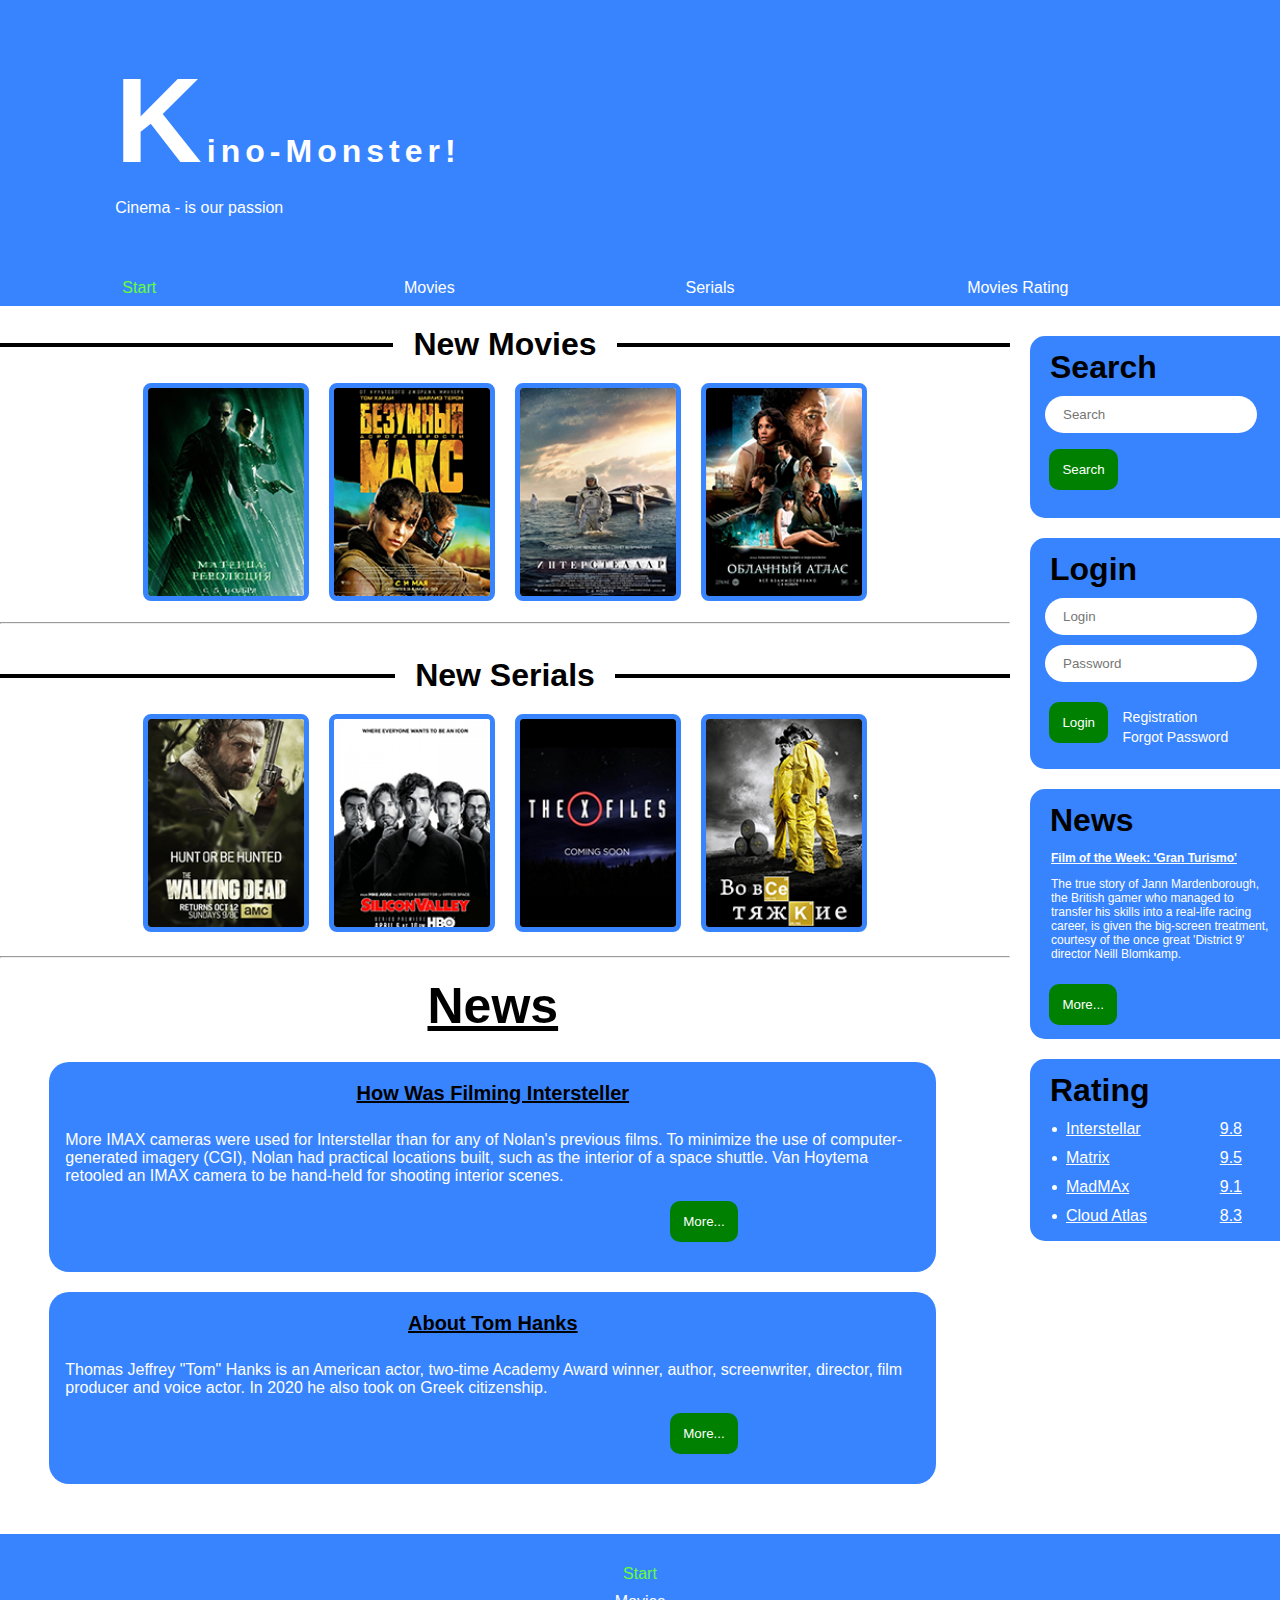
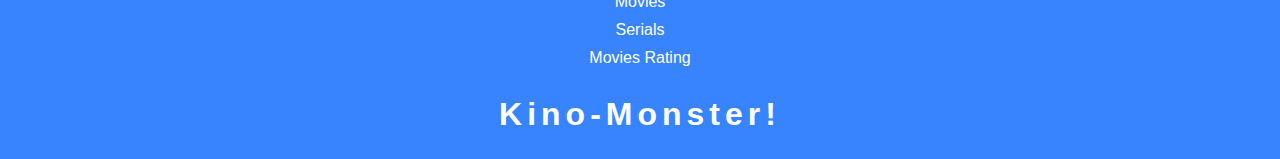
<file: index.html>
<!DOCTYPE html>
<html lang="en">

<head>
    <meta charset="UTF-8">
    <meta name="viewport" content="width=device-width, initial-scale=1.0">
    <link rel="stylesheet" href="Style.css" />
    <link rel="stylesheet" href="responsive.css" />
    <title>Kino-Monster!</title>
</head>

<body>
    <header>
        <h1><a href="index.html"><span class="K">K</span>ino-Monster!</a></h1>
        <p>Cinema - is our passion</p>
        <ul>
            <li><a href="index.html" class="sellected" target="_parent">Start</a></li>
            <li><a href="movies.html" target="_parent">Movies</a></li>
            <li><a href="serials.html" target="_parent">Serials</a></li>
            <li><a href="rating.html" target="_parent">Movies Rating</a></li>
        </ul>
        <form method="post" action="#">
            <input type="text" name="search-field" placeholder="Search">
            <input type="login" name="Login-field" placeholder="Login">
            <input type="password" name="Password-filed" placeholder="Password">
            <input type="submit" class="btn" value="Login">
        </form>
    </header>
    <div class="sidebar">
        <form action="#">
            <h1>Search</h1>
            <input type="text" name="search-field" placeholder="Search">
            <input type="submit" class="btn" value="Search">
        </form>
        <div class="login">
            <form action="#">
                <h1>Login</h1>
                <input type="login" name="Login-field" placeholder="Login">
                <input type="password" placeholder="Password">
                <input type="submit" class="btn" value="Login">
            </form>
            <div class="registration">
                <div class="regis">
                    <a href="#">Registration</a>
                </div>
                <a href="#">Forgot Password</a>
            </div>
        </div>
        <div class="news">
            <form action="#">
                <h1>News</h1>
                <h3>Film of the Week: 'Gran Turismo'</h3>
                <p>The true story of Jann Mardenborough, the British gamer who managed to transfer his skills into a
                    real-life racing career, is given the big-screen treatment, courtesy of the once great 'District 9'
                    director Neill Blomkamp.</p>
                <input type="submit" class="btn" value="More...">
            </form>
        </div>
        <div class="rating">
            <form action="#">
                <h1>Rating</h1>
                <ul>
                    <li><a href="Intersteller.html" target="_parent">Interstellar<span>9.8</span></a></li>
                    <li><a href="matrix.html" targe="_parent">Matrix<span>9.5</span></a></li>
                    <li><a href="madmax.html" target="_parent">MadMAx<span>9.1</span></a></li>
                    <li><a href="cloud.html" target="_parent">Cloud Atlas<span>8.3</span></a></li>
                </ul>
            </form>
        </div>
    </div>
    <div class="movies">
        <div class="line">
            <h1>New Movies</h1>
        </div>
        <div class="imagemovies">
            <a href="matrix.html" target="_parent"><img src="./img/matrix.png" alt="Matrix Image"></a>
            <a href="madmax.html" target="_parent"><img src="./img/max.png" alt="MadMax Image"></a>
            <a href="intersteller.html" target="_parent"><img src="./img/inter.png" alt="Intersteller Image"></a>
            <a href="cloud.html" target="_parent"><img src="./img/cloud.png" alt="Cloud Atlas Image"></a>
        </div>
    </div>
    <hr>
    <div class="serials">
        <div class="line">
            <h1>New Serials</h1>
        </div>
        <div class="imageserials">
            <a href="dead.html"><img src="./img/dead.png" alt="WalkingDead Image"></a>
            <a href="silicon.html"><img src="./img/silicon.png" alt="Silicon Valey Image"></a>
            <a href="xfiles.html"><img src="./img/xfiles.png" alt="X Files Image"></a>
            <a href="brekingbad.html"><img src="./img/breakingbad.png" alt="Breakingbad Image"></a>
        </div>
    </div>
    <hr class="underserials">

    <div class="text">
        <h1 class="titelnews">News</h1>
        <div>
            <h2>How Was Filming Intersteller</h2>
            <p>More IMAX cameras were used for Interstellar than for any of Nolan's previous films. To minimize the use
                of computer-generated imagery (CGI), Nolan had practical locations built, such as the interior of a
                space shuttle. Van Hoytema retooled an IMAX camera to be hand-held for shooting interior scenes.</p>
            <input type="submit" class="btn" value="More...">
        </div>
        <div>
            <h2>About Tom Hanks</h2>
            <p>Thomas Jeffrey "Tom" Hanks is an American actor, two-time Academy Award winner, author, screenwriter,
                director, film producer and voice actor. In 2020 he also took on Greek citizenship.</p>
            <input type="submit" class="btn" value="More...">
        </div>
    </div>
    <bottom>
        <ul>
            <li><a href="index.html" class="sellected" target="_parent">Start</a></li>
            <li><a href="movies.html" target="_parent">Movies</a></li>
            <li><a href="serials.html" target="_parent">Serials</a></li>
            <li><a href="rating.html" target="_parent">Movies Rating</a></li>
        </ul>
        <h1><a href="index.html">Kino-Monster!</a></h1>
    </bottom>

</body>

</html>
</file>
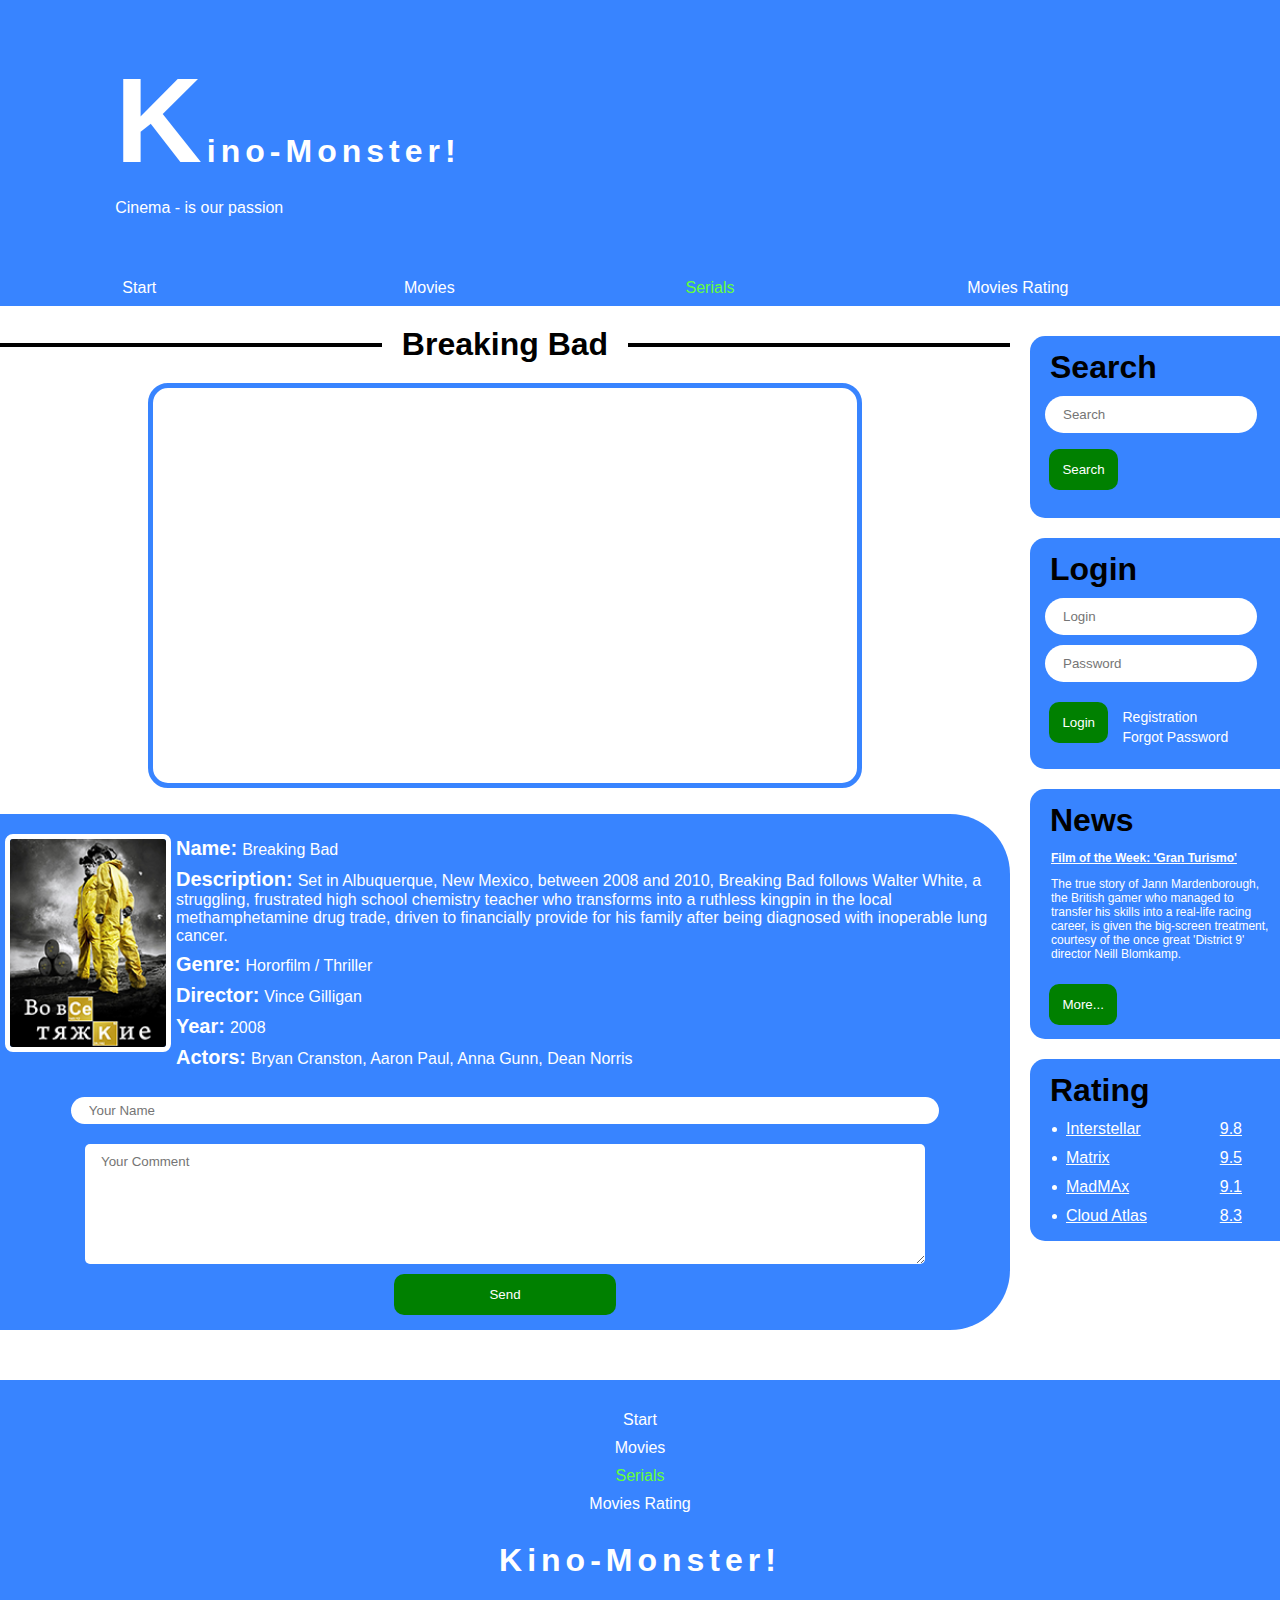
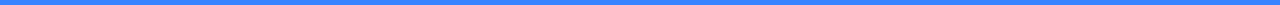
<file: brekingbad.html>
<!DOCTYPE html>
<html lang="en">

<head>
    <meta charset="UTF-8">
    <meta name="viewport" content="width=device-width, initial-scale=1.0">
    <link href="https://fonts.googleapis.com/css2?family=Open+Sans:wght@300&display=swap" rel="stylesheet">
    <link rel="stylesheet" href="Style.css" />
    <link rel="stylesheet" href="responsive.css" />
    <title>Hunt Or Be Hunted (Walking Dead)</title>
</head>

<body>
    <header>
        <h1><a href="index.html"><span class="K">K</span>ino-Monster!</a></h1>
        <p>Cinema - is our passion</p>
        <ul>
            <li><a href="index.html" target="_parent">Start</a></li>
            <li><a href="movies.html" target="_parent">Movies</a></li>
            <li><a href="serials.html" class="sellected" target="_parent">Serials</a></li>
            <li><a href="rating.html" target="_parent">Movies Rating</a></li>
        </ul>
        <form method="post" action="#">
            <input type="text" name="search-field" placeholder="Search">
            <input type="login" name="Login-field" placeholder="Login">
            <input type="password" name="Password-filed" placeholder="Password">
            <input type="submit" class="btn" value="Login">
        </form>
    </header>
    <div class="sidebar">
        <form action="#">
            <h1>Search</h1>
            <input type="text" name="search-field" placeholder="Search">
            <input type="submit" class="btn" value="Search">
        </form>
        <div class="login">
            <form action="#">
                <h1>Login</h1>
                <input type="login" name="Login-field" placeholder="Login">
                <input type="password" placeholder="Password">
                <input type="submit" class="btn" value="Login">
            </form>
            <div class="registration">
                <div class="regis">
                    <a href="#">Registration</a>
                </div>
                <a href="#">Forgot Password</a>
            </div>
        </div>
        <div class="news">
            <form action="#">
                <h1>News</h1>
                <h3>Film of the Week: 'Gran Turismo'</h3>
                <p>The true story of Jann Mardenborough, the British gamer who managed to transfer his skills into a
                    real-life racing career, is given the big-screen treatment, courtesy of the once great 'District 9'
                    director Neill Blomkamp.</p>
                <input type="submit" class="btn" value="More...">
            </form>
        </div>
        <div class="rating">
            <form action="#">
                <h1>Rating</h1>
                <ul>
                    <li><a href="Intersteller.html" target="_parent">Interstellar<span>9.8</span></a></li>
                    <li><a href="matrix.html" targe="_parent">Matrix<span>9.5</span></a></li>
                    <li><a href="madmax.html" target="_parent">MadMAx<span>9.1</span></a></li>
                    <li><a href="cloud.html" target="_parent">Cloud Atlas<span>8.3</span></a></li>
                </ul>
            </form>
        </div>
    </div>
    <div class="movies">
        <div class="line">
            <h1>Breaking Bad</h1>
        </div>
        <div class="breakingbad">
            <iframe width="560" height="315" src="https://www.youtube.com/embed/HhesaQXLuRY"
                title="YouTube video player" frameborder="0"
                allow="accelerometer; autoplay; clipboard-write; encrypted-media; gyroscope; picture-in-picture; web-share"
                allowfullscreen></iframe>
            <div class="description">
                <img src="./img/breakingbad.png" alt="">
                <p><span>Name:</span>Breaking Bad</p>
                <p><span>Description:</span>Set in Albuquerque, New Mexico, between 2008 and 2010, Breaking Bad follows
                    Walter White, a struggling, frustrated high school chemistry teacher who transforms into a ruthless
                    kingpin in the local methamphetamine drug trade, driven to financially provide for his family after
                    being diagnosed with inoperable lung cancer.</p>
                <p><span>Genre:</span>Hororfilm / Thriller</p>
                <p><span>Director:</span>Vince Gilligan</p>
                <p><span>Year:</span>2008</p>
                <p><span>Actors:</span>Bryan Cranston, Aaron Paul, Anna Gunn, Dean Norris</p>
                <div class="comment">
                    <input type="text" placeholder="Your Name">
                    <textarea placeholder="Your Comment"></textarea>
                    <input type="submit" class="btn" value="Send">
                </div>
            </div>
        </div>
    </div>
    <bottom>
        <ul>
            <li><a href="index.html" target="_parent">Start</a></li>
            <li><a href="movies.html" target="_parent">Movies</a></li>
            <li><a href="serials.html" class="sellected" target="_parent">Serials</a></li>
            <li><a href="rating.html" target="_parent">Movies Rating</a></li>
        </ul>
        <h1><a href="index.html">Kino-Monster!</a></h1>
    </bottom>

</body>

</html>
</file>
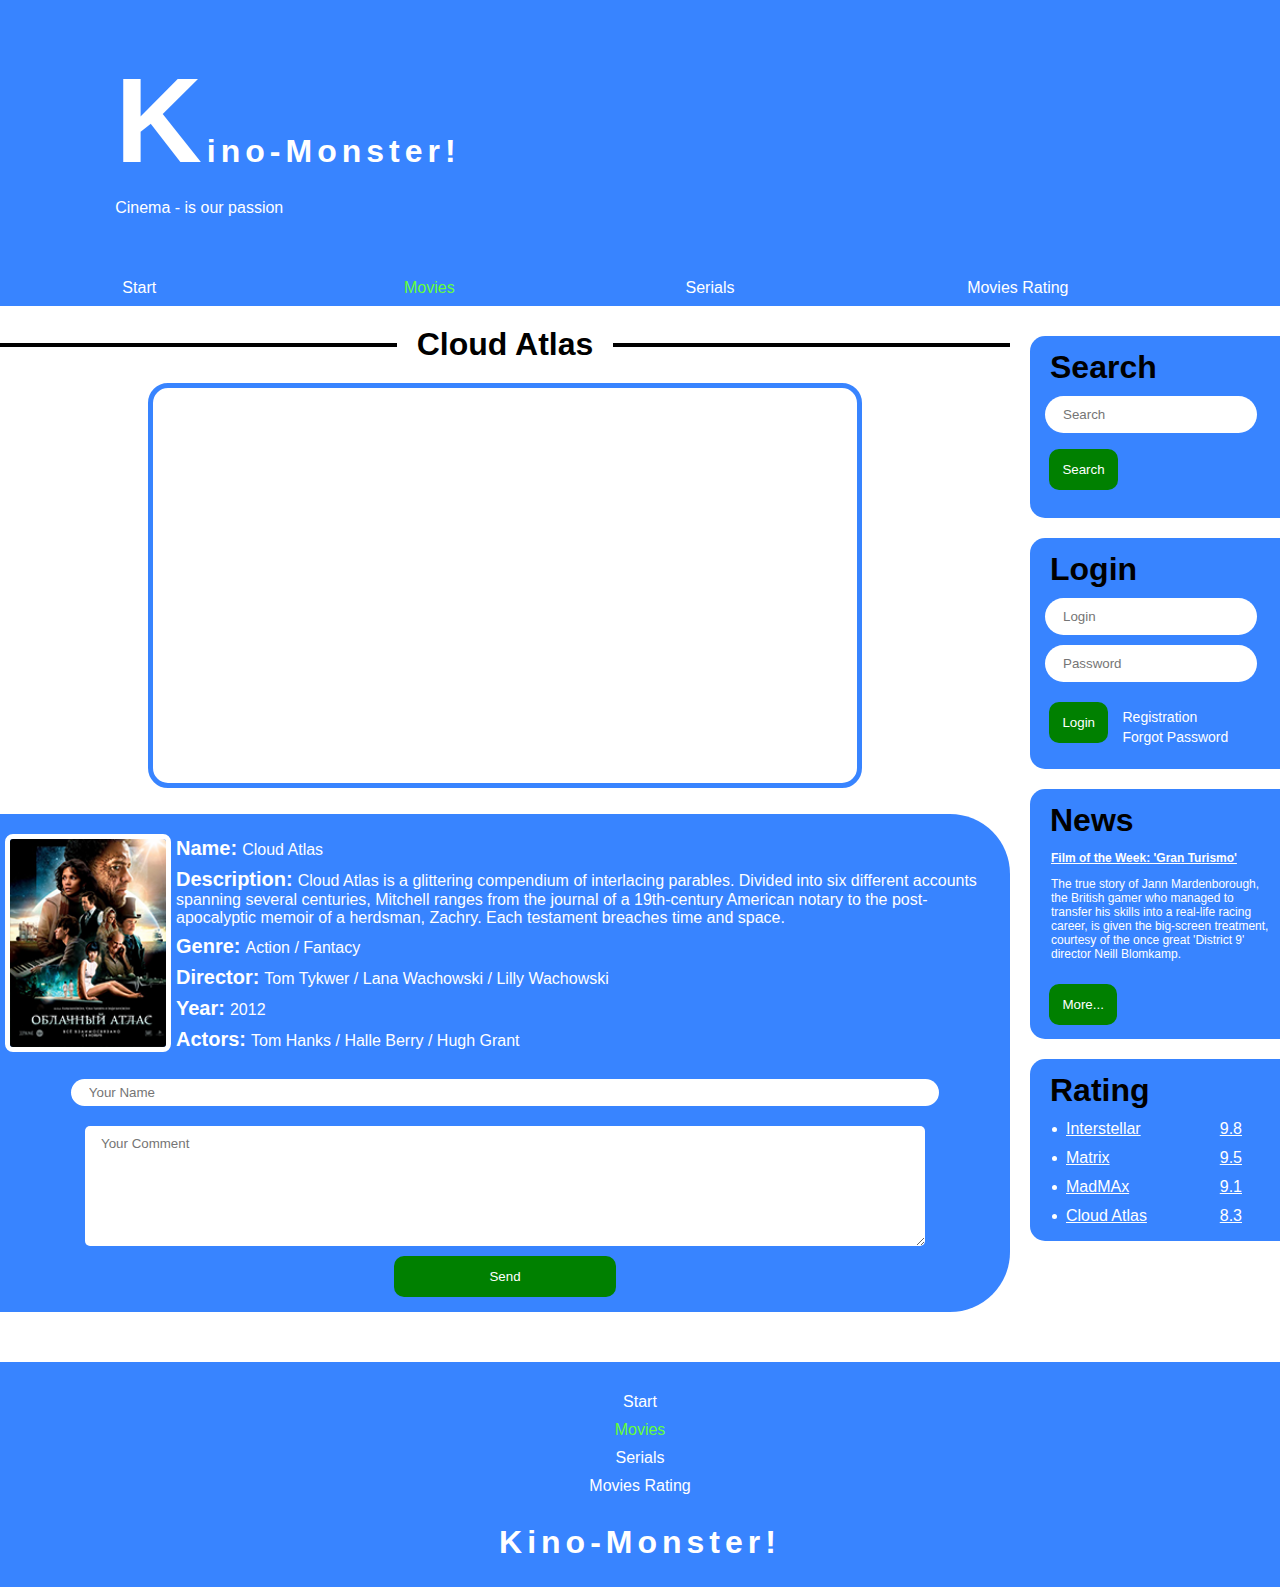
<file: cloud.html>
<!DOCTYPE html>
<html lang="en">

<head>
    <meta charset="UTF-8">
    <meta name="viewport" content="width=device-width, initial-scale=1.0">
    <link href="https://fonts.googleapis.com/css2?family=Open+Sans:wght@300&display=swap" rel="stylesheet">
    <link rel="stylesheet" href="Style.css" />
    <link rel="stylesheet" href="responsive.css" />
    <title>Cloud Atlas Trailer (2012)</title>
</head>

<body>
    <header>
        <h1><a href="index.html"><span class="K">K</span>ino-Monster!</a></h1>
        <p>Cinema - is our passion</p>
        <ul>
            <li><a href="index.html" target="_parent">Start</a></li>
            <li><a href="movies.html" class="sellected" target="_parent">Movies</a></li>
            <li><a href="serials.html" target="_parent">Serials</a></li>
            <li><a href="rating.html" target="_parent">Movies Rating</a></li>
        </ul>
        <form method="post" action="#">
            <input type="text" name="search-field" placeholder="Search">
            <input type="login" name="Login-field" placeholder="Login">
            <input type="password" name="Password-filed" placeholder="Password">
            <input type="submit" class="btn" value="Login">
        </form>
    </header>
    <div class="sidebar">
        <form action="#">
            <h1>Search</h1>
            <input type="text" name="search-field" placeholder="Search">
            <input type="submit" class="btn" value="Search">
        </form>
        <div class="login">
            <form action="#">
                <h1>Login</h1>
                <input type="login" name="Login-field" placeholder="Login">
                <input type="password" placeholder="Password">
                <input type="submit" class="btn" value="Login">
            </form>
            <div class="registration">
                <div class="regis">
                    <a href="#">Registration</a>
                </div>
                <a href="#">Forgot Password</a>
            </div>
        </div>
        <div class="news">
            <form action="#">
                <h1>News</h1>
                <h3>Film of the Week: 'Gran Turismo'</h3>
                <p>The true story of Jann Mardenborough, the British gamer who managed to transfer his skills into a
                    real-life racing career, is given the big-screen treatment, courtesy of the once great 'District 9'
                    director Neill Blomkamp.</p>
                <input type="submit" class="btn" value="More...">
            </form>
        </div>
        <div class="rating">
            <form action="#">
                <h1>Rating</h1>
                <ul>
                    <li><a href="Intersteller.html" target="_parent">Interstellar<span>9.8</span></a></li>
                    <li><a href="matrix.html" targe="_parent">Matrix<span>9.5</span></a></li>
                    <li><a href="madmax.html" target="_parent">MadMAx<span>9.1</span></a></li>
                    <li><a href="cloud.html" target="_parent">Cloud Atlas<span>8.3</span></a></li>
                </ul>
            </form>
        </div>
    </div>
    <div class="movies">
        <div class="line">
            <h1>Cloud Atlas</h1>
        </div>
        <div class="cloud">
            <iframe width="560" height="315" src="https://www.youtube.com/embed/hWnAqFyaQ5s"
                title="YouTube video player" frameborder="0"
                allow="accelerometer; autoplay; clipboard-write; encrypted-media; gyroscope; picture-in-picture; web-share"
                allowfullscreen></iframe>

            <div class="description">
                <img src="./img/cloud.png" alt="">
                <p><span>Name:</span>Cloud Atlas</p>
                <p><span>Description:</span>Cloud Atlas is a glittering compendium of interlacing parables. Divided into
                    six different accounts spanning several centuries, Mitchell ranges from the journal of a
                    19th-century American notary to the post-apocalyptic memoir of a herdsman, Zachry. Each testament
                    breaches time and space.</p>
                <p><span>Genre:</span>Action / Fantacy</p>
                <p><span>Director:</span>Tom Tykwer / Lana Wachowski / Lilly Wachowski</p>
                <p><span>Year:</span>2012</p>
                <p><span>Actors:</span>Tom Hanks / Halle Berry / Hugh Grant</p>
                <div class="comment">
                    <input type="text" placeholder="Your Name">
                    <textarea placeholder="Your Comment"></textarea>
                    <input type="submit" class="btn" value="Send">
                </div>
            </div>
        </div>
    </div>
    <bottom>
        <ul>
            <li><a href="index.html" target="_parent">Start</a></li>
            <li><a href="movies.html" class="sellected" target="_parent">Movies</a></li>
            <li><a href="serials.html" target="_parent">Serials</a></li>
            <li><a href="rating.html" target="_parent">Movies Rating</a></li>
        </ul>
        <h1><a href="index.html">Kino-Monster!</a></h1>
    </bottom>

</body>

</html>
</file>
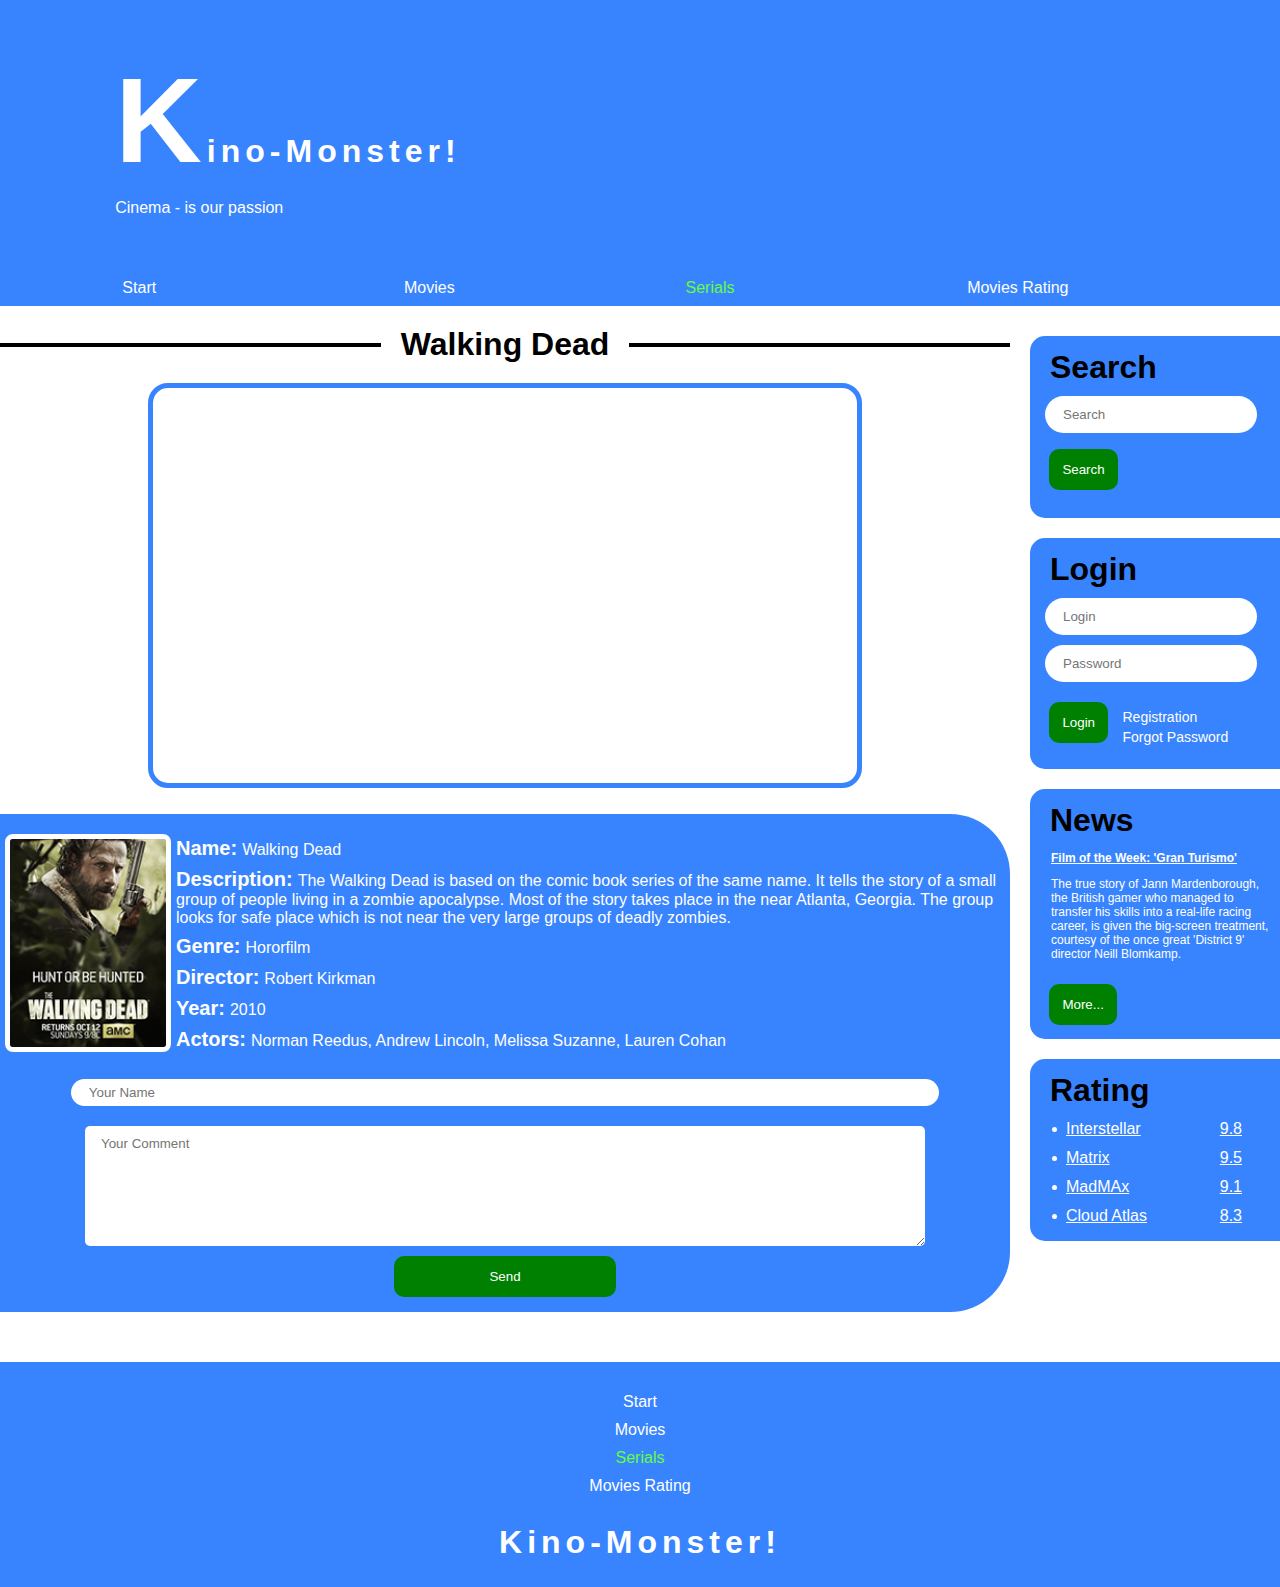
<file: dead.html>
<!DOCTYPE html>
<html lang="en">

<head>
    <meta charset="UTF-8">
    <meta name="viewport" content="width=device-width, initial-scale=1.0">
    <link href="https://fonts.googleapis.com/css2?family=Open+Sans:wght@300&display=swap" rel="stylesheet">
    <link rel="stylesheet" href="Style.css" />
    <link rel="stylesheet" href="responsive.css" />
    <title>Hunt Or Be Hunter (Walking Dead)</title>
</head>

<body>
    <header>
        <h1><a href="index.html"><span class="K">K</span>ino-Monster!</a></h1>
        <p>Cinema - is our passion</p>
        <ul>
            <li><a href="index.html" target="_parent">Start</a></li>
            <li><a href="movies.html" target="_parent">Movies</a></li>
            <li><a href="serials.html" class="sellected" target="_parent">Serials</a></li>
            <li><a href="rating.html" target="_parent">Movies Rating</a></li>
        </ul>
        <form method="post" action="#">
            <input type="text" name="search-field" placeholder="Search">
            <input type="login" name="Login-field" placeholder="Login">
            <input type="password" name="Password-filed" placeholder="Password">
            <input type="submit" class="btn" value="Login">
        </form>
    </header>
    <div class="sidebar">
        <form action="#">
            <h1>Search</h1>
            <input type="text" name="search-field" placeholder="Search">
            <input type="submit" class="btn" value="Search">
        </form>
        <div class="login">
            <form action="#">
                <h1>Login</h1>
                <input type="login" name="Login-field" placeholder="Login">
                <input type="password" placeholder="Password">
                <input type="submit" class="btn" value="Login">
            </form>
            <div class="registration">
                <div class="regis">
                    <a href="#">Registration</a>
                </div>
                <a href="#">Forgot Password</a>
            </div>
        </div>
        <div class="news">
            <form action="#">
                <h1>News</h1>
                <h3>Film of the Week: 'Gran Turismo'</h3>
                <p>The true story of Jann Mardenborough, the British gamer who managed to transfer his skills into a
                    real-life racing career, is given the big-screen treatment, courtesy of the once great 'District 9'
                    director Neill Blomkamp.</p>
                <input type="submit" class="btn" value="More...">
            </form>
        </div>
        <div class="rating">
            <form action="#">
                <h1>Rating</h1>
                <ul>
                    <li><a href="Intersteller.html" target="_parent">Interstellar<span>9.8</span></a></li>
                    <li><a href="matrix.html" targe="_parent">Matrix<span>9.5</span></a></li>
                    <li><a href="madmax.html" target="_parent">MadMAx<span>9.1</span></a></li>
                    <li><a href="cloud.html" target="_parent">Cloud Atlas<span>8.3</span></a></li>
                </ul>
            </form>
        </div>
    </div>
    <div class="movies">
        <div class="line">
            <h1>Walking Dead</h1>
        </div>
        <div class="dead">
            <iframe width="560" height="315" src="https://www.youtube.com/embed/sfAc2U20uyg"
                title="YouTube video player" frameborder="0"
                allow="accelerometer; autoplay; clipboard-write; encrypted-media; gyroscope; picture-in-picture; web-share"
                allowfullscreen></iframe>
            <div class="description">
                <img src="./img/dead.png" alt="">
                <p><span>Name:</span>Walking Dead</p>
                <p><span>Description:</span>The Walking Dead is based on the comic book series of the same name. It
                    tells the story of a small group of people living in a zombie apocalypse. Most of the story takes
                    place in the near Atlanta, Georgia. The group looks for safe place which is not near the very large
                    groups of deadly zombies.</p>
                <p><span>Genre:</span>Hororfilm</p>
                <p><span>Director:</span>Robert Kirkman</p>
                <p><span>Year:</span>2010</p>
                <p><span>Actors:</span>Norman Reedus, Andrew Lincoln, Melissa Suzanne, Lauren Cohan</p>
                <div class="comment">
                    <input type="text" placeholder="Your Name">
                    <textarea placeholder="Your Comment"></textarea>
                    <input type="submit" class="btn" value="Send">
                </div>
            </div>
        </div>
    </div>
    <bottom>
        <ul>
            <li><a href="index.html" target="_parent">Start</a></li>
            <li><a href="movies.html" target="_parent">Movies</a></li>
            <li><a href="serials.html" class="sellected" target="_parent">Serials</a></li>
            <li><a href="rating.html" target="_parent">Movies Rating</a></li>
        </ul>
        <h1><a href="index.html">Kino-Monster!</a></h1>
    </bottom>

</body>

</html>
</file>
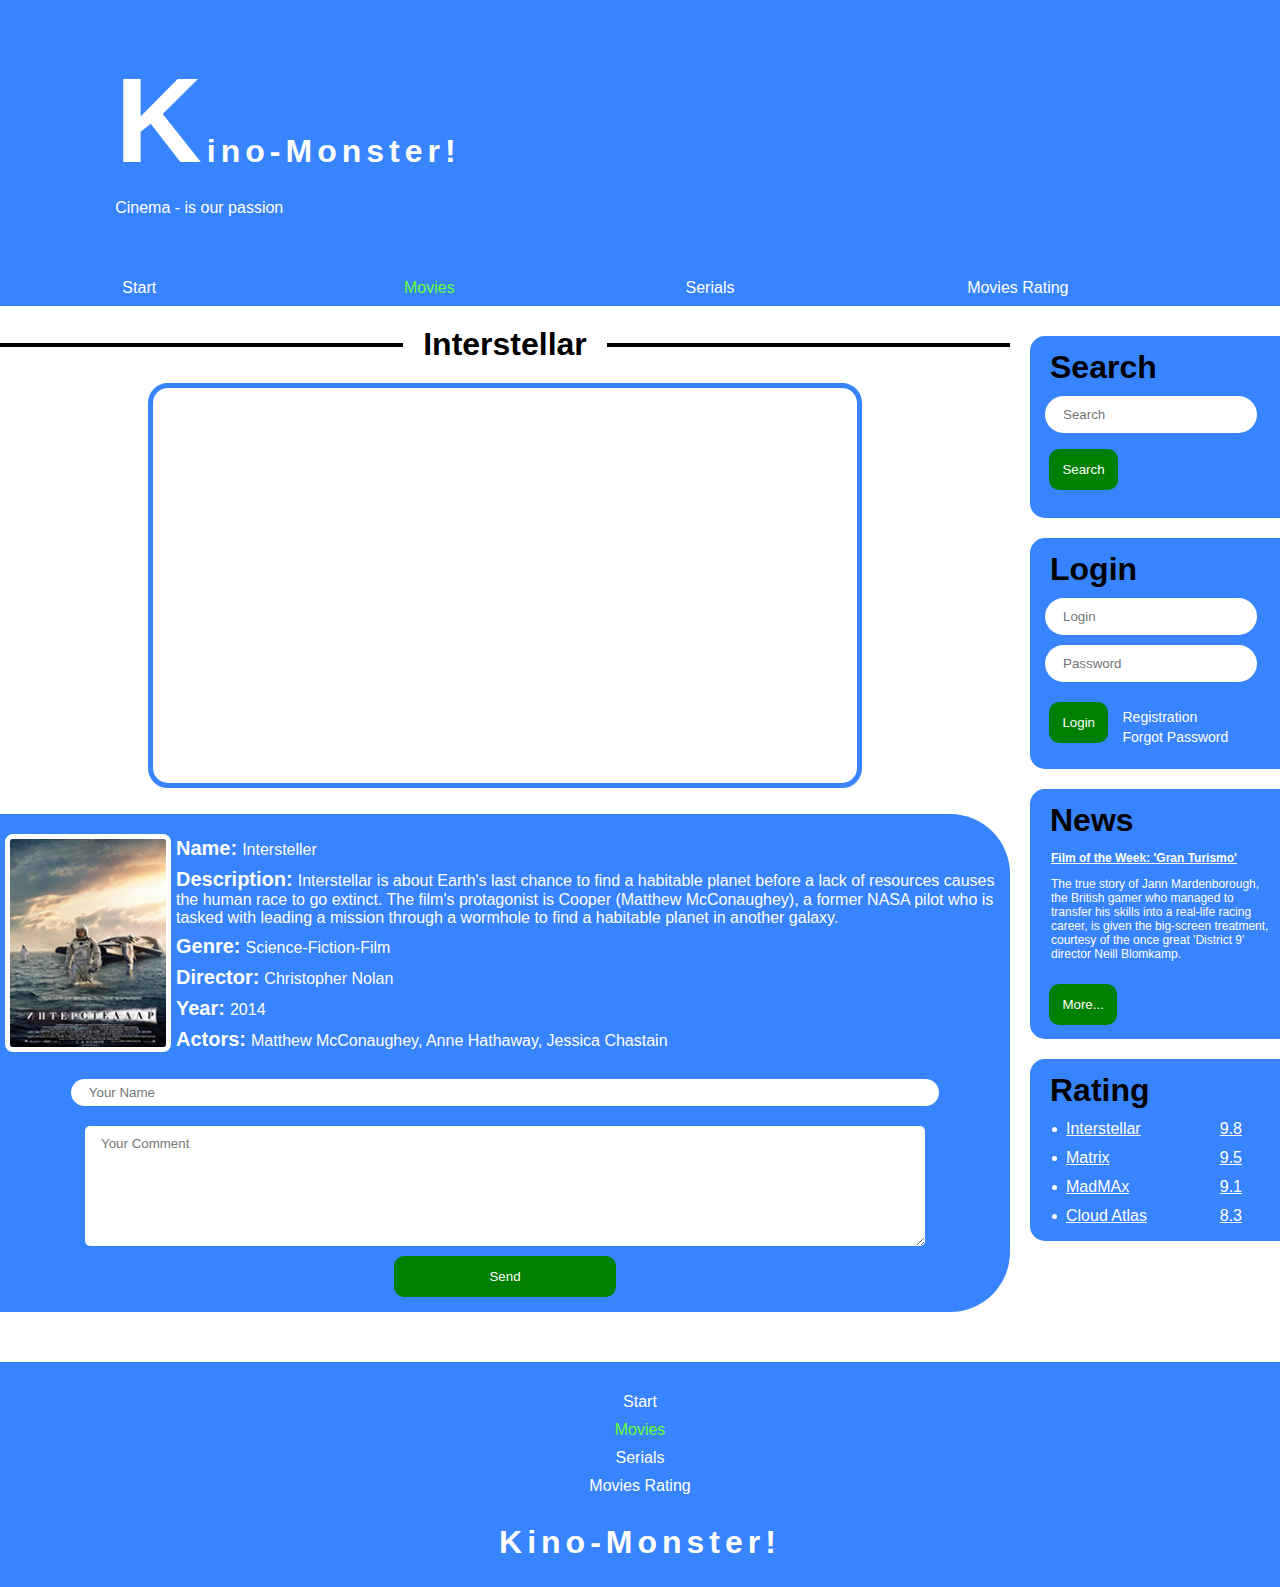
<file: Intersteller.html>
<!DOCTYPE html>
<html lang="en">

<head>
    <meta charset="UTF-8">
    <meta name="viewport" content="width=device-width, initial-scale=1.0">
    <link href="https://fonts.googleapis.com/css2?family=Open+Sans:wght@300&display=swap" rel="stylesheet">
    <link rel="stylesheet" href="Style.css" />
    <link rel="stylesheet" href="responsive.css" />
    <title>Interstellar Trailer (2014)</title>
</head>

<body>
    <header>
        <h1><a href="index.html"><span class="K">K</span>ino-Monster!</a></h1>
        <p>Cinema - is our passion</p>
        <ul>
            <li><a href="index.html" target="_parent">Start</a></li>
            <li><a href="movies.html" class="sellected" target="_parent">Movies</a></li>
            <li><a href="serials.html" target="_parent">Serials</a></li>
            <li><a href="rating.html" target="_parent">Movies Rating</a></li>
        </ul>
        <form method="post" action="#">
            <input type="text" name="search-field" placeholder="Search">
            <input type="login" name="Login-field" placeholder="Login">
            <input type="password" name="Password-filed" placeholder="Password">
            <input type="submit" class="btn" value="Login">
        </form>
    </header>
    <div class="sidebar">
        <form action="#">
            <h1>Search</h1>
            <input type="text" name="search-field" placeholder="Search">
            <input type="submit" class="btn" value="Search">
        </form>
        <div class="login">
            <form action="#">
                <h1>Login</h1>
                <input type="login" name="Login-field" placeholder="Login">
                <input type="password" placeholder="Password">
                <input type="submit" class="btn" value="Login">
            </form>
            <div class="registration">
                <div class="regis">
                    <a href="#">Registration</a>
                </div>
                <a href="#">Forgot Password</a>
            </div>
        </div>
        <div class="news">
            <form action="#">
                <h1>News</h1>
                <h3>Film of the Week: 'Gran Turismo'</h3>
                <p>The true story of Jann Mardenborough, the British gamer who managed to transfer his skills into a
                    real-life racing career, is given the big-screen treatment, courtesy of the once great 'District 9'
                    director Neill Blomkamp.</p>
                <input type="submit" class="btn" value="More...">
            </form>
        </div>
        <div class="rating">
            <form action="#">
                <h1>Rating</h1>
                <ul>
                    <li><a href="Intersteller.html" target="_parent">Interstellar<span>9.8</span></a></li>
                    <li><a href="matrix.html" targe="_parent">Matrix<span>9.5</span></a></li>
                    <li><a href="madmax.html" target="_parent">MadMAx<span>9.1</span></a></li>
                    <li><a href="cloud.html" target="_parent">Cloud Atlas<span>8.3</span></a></li>
                </ul>
            </form>
        </div>
    </div>
    <div class="movies">
        <div class="line">
            <h1>Interstellar</h1>
        </div>
        <div class="intersteller">
            <iframe src="https://www.youtube.com/embed/zSWdZVtXT7E" title="YouTube video player" frameborder="0"
                allow="accelerometer; autoplay; clipboard-write; encrypted-media; gyroscope; picture-in-picture; web-share"
                allowfullscreen></iframe>

            <div class="description">
                <img src="./img/inter.png" alt="">
                <p><span>Name:</span>Intersteller</p>
                <p><span>Description:</span>Interstellar is about Earth's last chance to find a habitable planet before
                    a lack
                    of
                    resources causes the human race to go extinct. The film's protagonist is Cooper (Matthew
                    McConaughey), a former NASA pilot who is tasked with leading a mission through a wormhole to find a
                    habitable planet in another galaxy.</p>
                <p><span>Genre:</span>Science-Fiction-Film</p>
                <p><span>Director:</span>Christopher Nolan</p>
                <p><span>Year:</span>2014</p>
                <p><span>Actors:</span>Matthew McConaughey, Anne Hathaway, Jessica Chastain</p>
                <div class="comment">
                    <input type="text" placeholder="Your Name">
                    <textarea placeholder="Your Comment"></textarea>
                    <input type="submit" class="btn" value="Send">
                </div>
            </div>
        </div>
    </div>
    <bottom>
        <ul>
            <li><a href="index.html" target="_parent">Start</a></li>
            <li><a href="movies.html" class="sellected" target="_parent">Movies</a></li>
            <li><a href="serials.html" target="_parent">Serials</a></li>
            <li><a href="rating.html" target="_parent">Movies Rating</a></li>
        </ul>
        <h1><a href="index.html">Kino-Monster!</a></h1>
    </bottom>

</body>

</html>
</file>
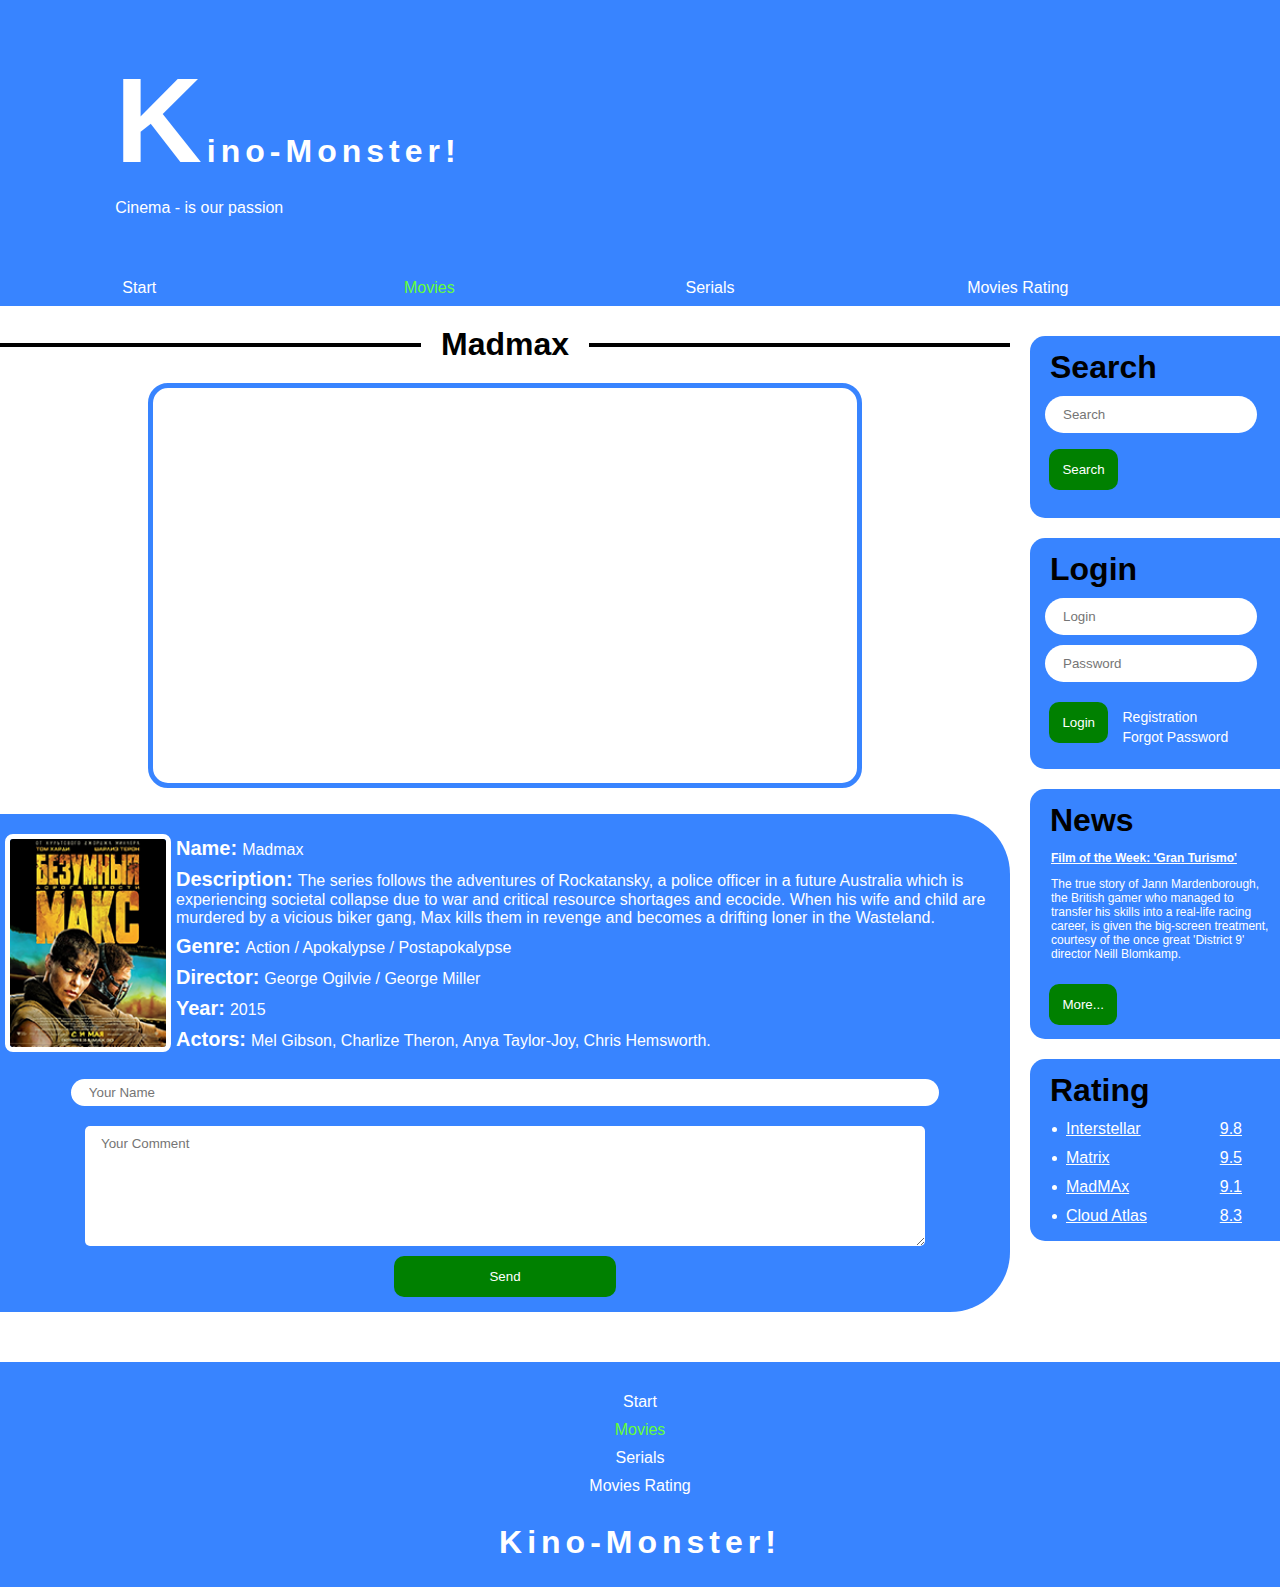
<file: madmax.html>
<!DOCTYPE html>
<html lang="en">

<head>
    <meta charset="UTF-8">
    <meta name="viewport" content="width=device-width, initial-scale=1.0">
    <link href="https://fonts.googleapis.com/css2?family=Open+Sans:wght@300&display=swap" rel="stylesheet">
    <link rel="stylesheet" href="Style.css" />
    <link rel="stylesheet" href="responsive.css" />
    <title>MadMax Trailer (2015)</title>
</head>

<body>
    <header>
        <h1><a href="index.html"><span class="K">K</span>ino-Monster!</a></h1>
        <p>Cinema - is our passion</p>
        <ul>
            <li><a href="index.html" target="_parent">Start</a></li>
            <li><a href="movies.html" class="sellected" target="_parent">Movies</a></li>
            <li><a href="serials.html" target="_parent">Serials</a></li>
            <li><a href="rating.html" target="_parent">Movies Rating</a></li>
        </ul>
        <form method="post" action="https://google.com">
            <input type="text" name="search-field" placeholder="Search">
            <input type="login" name="Login-field" placeholder="Login">
            <input type="password" name="Password-filed" placeholder="Password">
            <input type="submit" class="btn" value="Login">
        </form>
    </header>
    <div class="sidebar">
        <form action="#">
            <h1>Search</h1>
            <input type="text" name="search-field" placeholder="Search">
            <input type="submit" class="btn" value="Search">
        </form>
        <div class="login">
            <form action="#">
                <h1>Login</h1>
                <input type="login" name="Login-field" placeholder="Login">
                <input type="password" placeholder="Password">
                <input type="submit" class="btn" value="Login">
            </form>
            <div class="registration">
                <div class="regis">
                    <a href="#">Registration</a>
                </div>
                <a href="#">Forgot Password</a>
            </div>
        </div>
        <div class="news">
            <form action="#">
                <h1>News</h1>
                <h3>Film of the Week: 'Gran Turismo'</h3>
                <p>The true story of Jann Mardenborough, the British gamer who managed to transfer his skills into a
                    real-life racing career, is given the big-screen treatment, courtesy of the once great 'District 9'
                    director Neill Blomkamp.</p>
                <input type="submit" class="btn" value="More...">
            </form>
        </div>
        <div class="rating">
            <form action="#">
                <h1>Rating</h1>
                <ul>
                    <li><a href="Intersteller.html" target="_parent">Interstellar<span>9.8</span></a></li>
                    <li><a href="matrix.html" targe="_parent">Matrix<span>9.5</span></a></li>
                    <li><a href="madmax.html" target="_parent">MadMAx<span>9.1</span></a></li>
                    <li><a href="cloud.html" target="_parent">Cloud Atlas<span>8.3</span></a></li>
                </ul>
            </form>
        </div>
    </div>
    <div class="movies">
        <div class="line">
            <h1>Madmax</h1>
        </div>
        <div class="madmax">
            <iframe width="560" height="315" src="https://www.youtube.com/embed/hEJnMQG9ev8"
                title="YouTube video player" frameborder="0"
                allow="accelerometer; autoplay; clipboard-write; encrypted-media; gyroscope; picture-in-picture; web-share"
                allowfullscreen></iframe>

            <div class="description">
                <img src="./img/max.png" alt="">
                <p><span>Name:</span>Madmax</p>
                <p><span>Description:</span>The series follows the adventures of Rockatansky, a police officer in a
                    future Australia which is experiencing societal collapse due to war and critical resource shortages
                    and ecocide. When his wife and child are murdered by a vicious biker gang, Max kills them in revenge
                    and becomes a drifting loner in the Wasteland.</p>
                <p><span>Genre:</span>Action / Apokalypse / Postapokalypse</p>
                <p><span>Director:</span>George Ogilvie / George Miller</p>
                <p><span>Year:</span>2015</p>
                <p><span>Actors:</span>Mel Gibson, Charlize Theron, Anya Taylor-Joy, Chris Hemsworth.</p>
                <div class="comment">
                    <input type="text" placeholder="Your Name">
                    <textarea placeholder="Your Comment"></textarea>
                    <input type="submit" class="btn" value="Send">
                </div>
            </div>
        </div>
    </div>
    <bottom>
        <ul>
            <li><a href="index.html" target="_parent">Start</a></li>
            <li><a href="movies.html" class="sellected" target="_parent">Movies</a></li>
            <li><a href="serials.html" target="_parent">Serials</a></li>
            <li><a href="rating.html" target="_parent">Movies Rating</a></li>
        </ul>
        <h1><a href="index.html">Kino-Monster!</a></h1>
    </bottom>

</body>

</html>
</file>
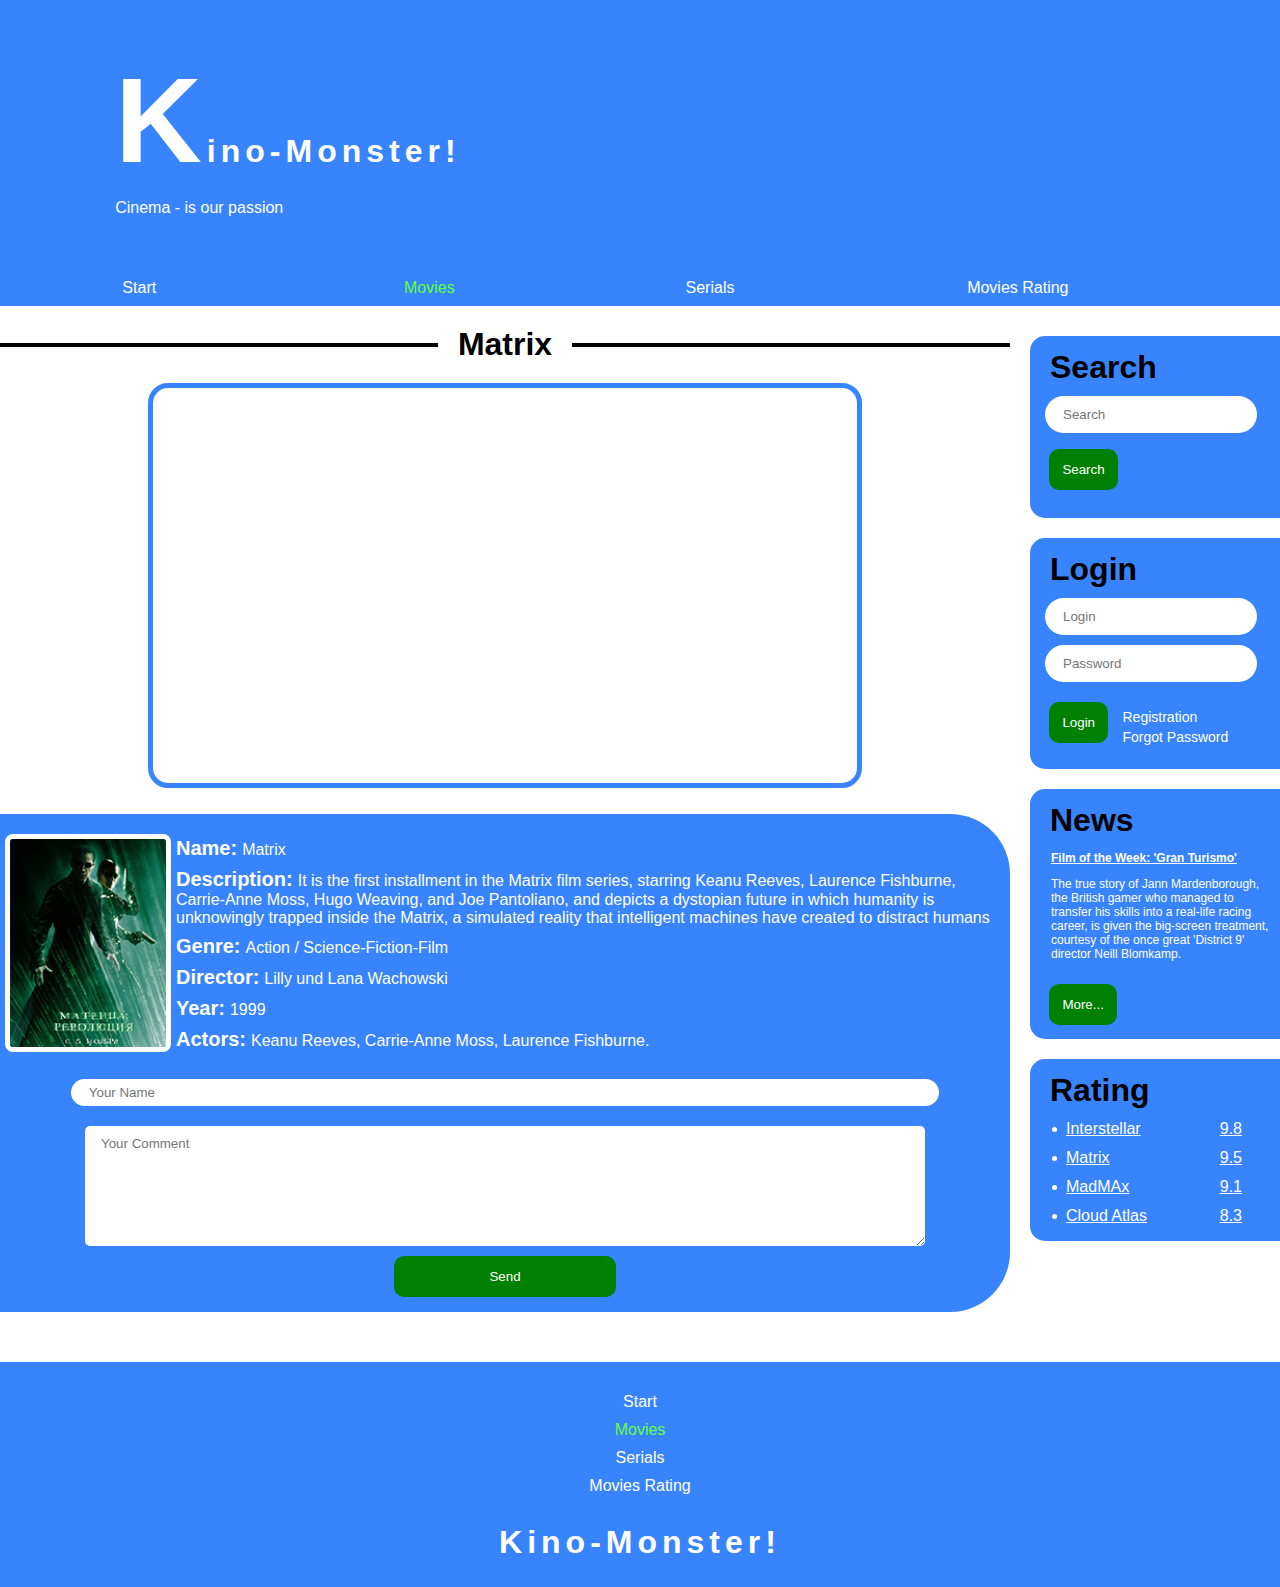
<file: matrix.html>
<!DOCTYPE html>
<html lang="en">

<head>
    <meta charset="UTF-8">
    <meta name="viewport" content="width=device-width, initial-scale=1.0">
    <link href="https://fonts.googleapis.com/css2?family=Open+Sans:wght@300&display=swap" rel="stylesheet">
    <link rel="stylesheet" href="Style.css" />
    <link rel="stylesheet" href="responsive.css" />
    <title>Matrix Trailer (1999)</title>
</head>

<body>
    <header>
        <h1><a href="index.html"><span class="K">K</span>ino-Monster!</a></h1>
        <p>Cinema - is our passion</p>
        <ul>
            <li><a href="index.html" target="_parent">Start</a></li>
            <li><a href="movies.html" class="sellected" target="_parent">Movies</a></li>
            <li><a href="serials.html" target="_parent">Serials</a></li>
            <li><a href="rating.html" target="_parent">Movies Rating</a></li>
        </ul>
        <form method="post" action="https://google.com">
            <input type="text" name="search-field" placeholder="Search">
            <input type="login" name="Login-field" placeholder="Login">
            <input type="password" name="Password-filed" placeholder="Password">
            <input type="submit" class="btn" value="Login">
        </form>
    </header>
    <div class="sidebar">
        <form action="#">
            <h1>Search</h1>
            <input type="text" name="search-field" placeholder="Search">
            <input type="submit" class="btn" value="Search">
        </form>
        <div class="login">
            <form action="#">
                <h1>Login</h1>
                <input type="login" name="Login-field" placeholder="Login">
                <input type="password" placeholder="Password">
                <input type="submit" class="btn" value="Login">
            </form>
            <div class="registration">
                <div class="regis">
                    <a href="#">Registration</a>
                </div>
                <a href="#">Forgot Password</a>
            </div>
        </div>
        <div class="news">
            <form action="#">
                <h1>News</h1>
                <h3>Film of the Week: 'Gran Turismo'</h3>
                <p>The true story of Jann Mardenborough, the British gamer who managed to transfer his skills into a
                    real-life racing career, is given the big-screen treatment, courtesy of the once great 'District 9'
                    director Neill Blomkamp.</p>
                <input type="submit" class="btn" value="More...">
            </form>
        </div>
        <div class="rating">
            <form action="#">
                <h1>Rating</h1>
                <ul>
                    <li><a href="Intersteller.html" target="_parent">Interstellar<span>9.8</span></a></li>
                    <li><a href="matrix.html" targe="_parent">Matrix<span>9.5</span></a></li>
                    <li><a href="madmax.html" target="_parent">MadMAx<span>9.1</span></a></li>
                    <li><a href="cloud.html" target="_parent">Cloud Atlas<span>8.3</span></a></li>
                </ul>
            </form>
        </div>
    </div>
    <div class="movies">
        <div class="line">
            <h1>Matrix</h1>
        </div>
        <div class="Matrix">
            <iframe width="560" height="315" src="https://www.youtube.com/embed/vKQi3bBA1y8"
                title="YouTube video player" frameborder="0"
                allow="accelerometer; autoplay; clipboard-write; encrypted-media; gyroscope; picture-in-picture; web-share"
                allowfullscreen></iframe>

            <div class="description">
                <img src="./img/matrix.png" alt="">
                <p><span>Name:</span>Matrix</p>
                <p><span>Description:</span>It is the first installment in the Matrix film series, starring Keanu
                    Reeves, Laurence Fishburne, Carrie-Anne Moss, Hugo Weaving, and Joe Pantoliano, and depicts a
                    dystopian future in which humanity is unknowingly trapped inside the Matrix, a simulated reality
                    that intelligent machines have created to distract humans</p>
                <p><span>Genre:</span>Action / Science-Fiction-Film</p>
                <p><span>Director:</span>Lilly und Lana Wachowski</p>
                <p><span>Year:</span>1999</p>
                <p><span>Actors:</span>Keanu Reeves, Carrie-Anne Moss, Laurence Fishburne.</p>
                <div class="comment">
                    <input type="text" placeholder="Your Name">
                    <textarea placeholder="Your Comment"></textarea>
                    <input type="submit" class="btn" value="Send">
                </div>
            </div>
        </div>
    </div>
    <bottom>
        <ul>
            <li><a href="index.html" target="_parent">Start</a></li>
            <li><a href="movies.html" class="sellected" target="_parent">Movies</a></li>
            <li><a href="serials.html" target="_parent">Serials</a></li>
            <li><a href="rating.html" target="_parent">Movies Rating</a></li>
        </ul>
        <h1><a href="index.html">Kino-Monster!</a></h1>
    </bottom>

</body>

</html>
</file>
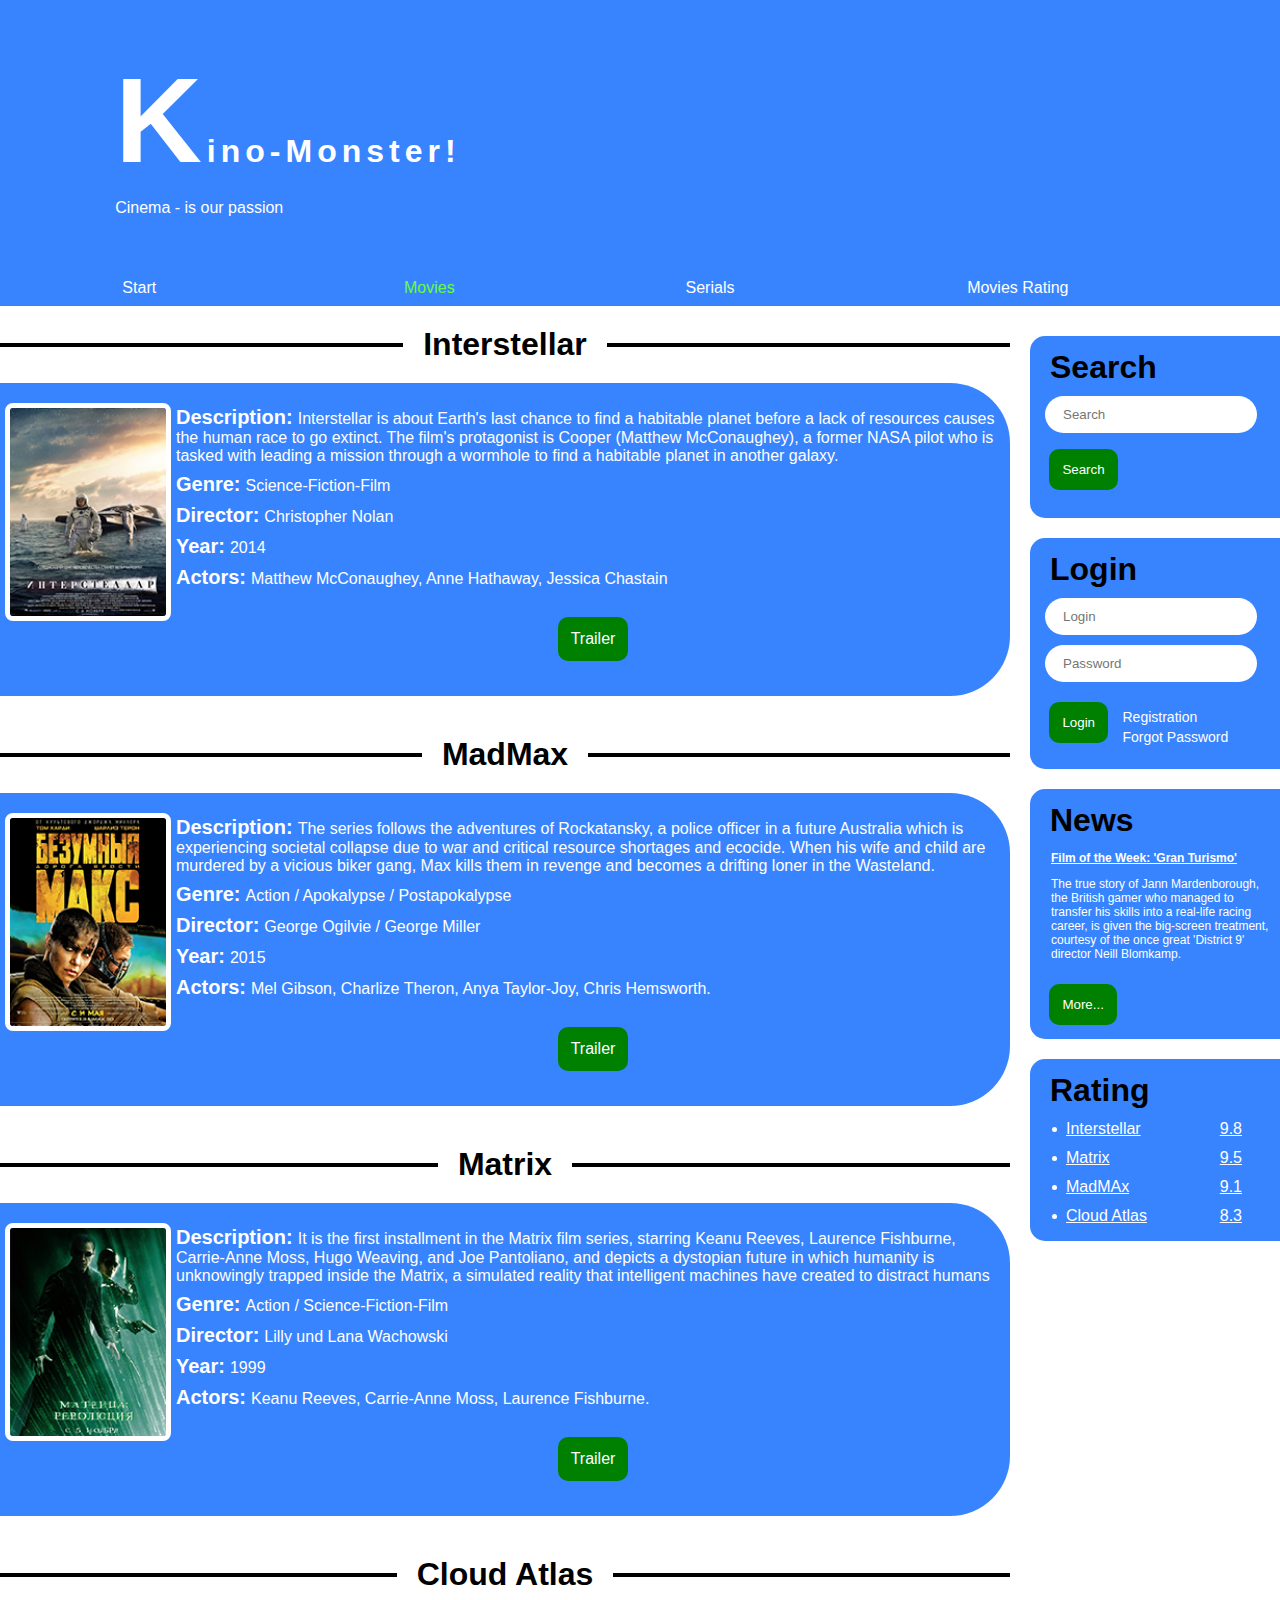
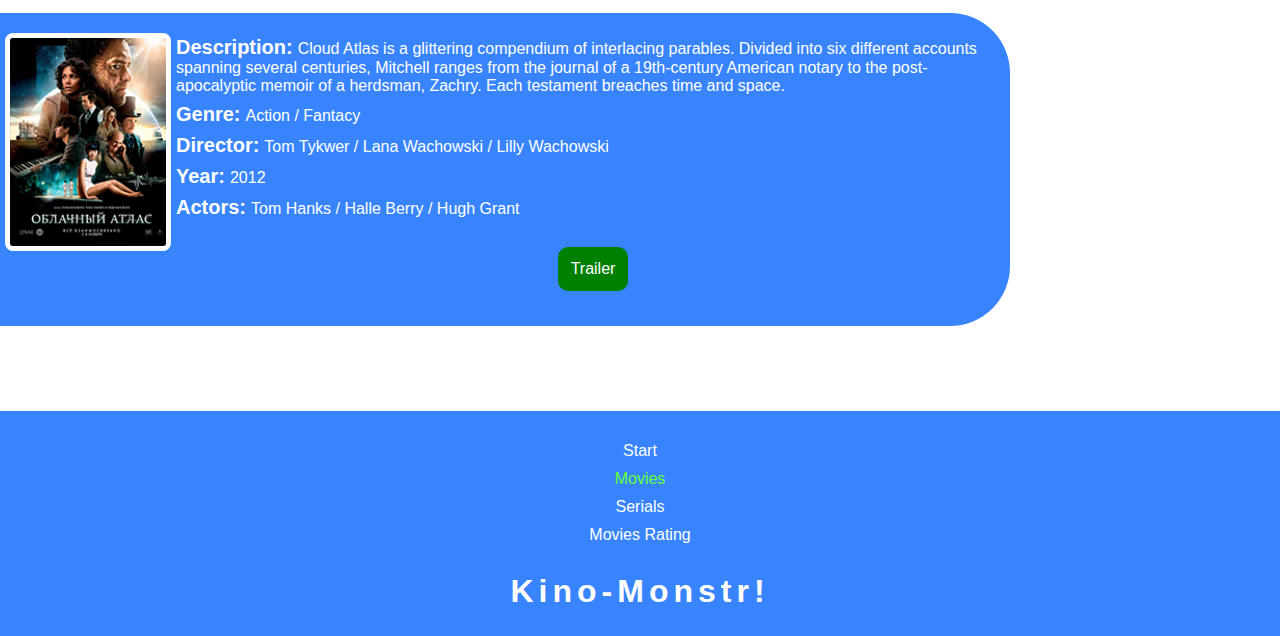
<file: movies.html>
<!DOCTYPE html>
<html lang="en">

<head>
    <meta charset="UTF-8">
    <meta name="viewport" content="width=device-width, initial-scale=1.0">
    <link rel="stylesheet" href="Style.css" />
    <link rel="stylesheet" href="responsive.css" />
    <title>Movies</title>
</head>

<body>
    <header>
        <h1><a href="index.html"><span class="K">K</span>ino-Monster!</a></h1>
        <p>Cinema - is our passion</p>
        <ul>
            <li><a href="index.html" target="_parent">Start</a></li>
            <li><a href="movies.html" class="sellected" target="_parent">Movies</a></li>
            <li><a href="serials.html" target="_parent">Serials</a></li>
            <li><a href="rating.html" target="_parent">Movies Rating</a></li>
        </ul>
        <form method="post" action="#">
            <input type="text" name="search-field" placeholder="Search">
            <input type="login" name="Login-field" placeholder="Login">
            <input type="password" name="Password-filed" placeholder="Password">
            <input type="submit" class="btn" value="Login">
        </form>
    </header>
    <div class="sidebar">
        <form action="#">
            <h1>Search</h1>
            <input type="text" name="search-field" placeholder="Search">
            <input type="submit" class="btn" value="Search">
        </form>
        <div class="login">
            <form action="#">
                <h1>Login</h1>
                <input type="login" name="Login-field" placeholder="Login">
                <input type="password" placeholder="Password">
                <input type="submit" class="btn" value="Login">
            </form>
            <div class="registration">
                <div class="regis">
                    <a href="#">Registration</a>
                </div>
                <a href="#">Forgot Password</a>
            </div>
        </div>
        <div class="news">
            <form action="#">
                <h1>News</h1>
                <h3>Film of the Week: 'Gran Turismo'</h3>
                <p>The true story of Jann Mardenborough, the British gamer who managed to transfer his skills into a
                    real-life racing career, is given the big-screen treatment, courtesy of the once great 'District 9'
                    director Neill Blomkamp.</p>
                <input type="submit" class="btn" value="More...">
            </form>
        </div>
        <div class="rating">
            <form action="#">
                <h1>Rating</h1>
                <ul>
                    <li><a href="Intersteller.html" target="_parent">Interstellar<span>9.8</span></a></li>
                    <li><a href="matrix.html" targe="_parent">Matrix<span>9.5</span></a></li>
                    <li><a href="madmax.html" target="_parent">MadMAx<span>9.1</span></a></li>
                    <li><a href="cloud.html" target="_parent">Cloud Atlas<span>8.3</span></a></li>
                </ul>
            </form>
        </div>
    </div>
    <div class="line">
        <h1>Interstellar</h1>
    </div>
    <div class="moviespage">
        <div class="interstellarpage">
            <a href="Intersteller.html"><img src="./img/inter.png" alt=""></a>
            <p><span>Description:</span>Interstellar is about Earth's last chance to find a habitable planet before
                a lack
                of
                resources causes the human race to go extinct. The film's protagonist is Cooper (Matthew
                McConaughey), a former NASA pilot who is tasked with leading a mission through a wormhole to find a
                habitable planet in another galaxy.</p>
            <p><span>Genre:</span>Science-Fiction-Film</p>
            <p><span>Director:</span>Christopher Nolan</p>
            <p><span>Year:</span>2014</p>
            <p><span>Actors:</span>Matthew McConaughey, Anne Hathaway, Jessica Chastain</p>
            <div class="button">
                <a href="Intersteller.html"><button>Trailer</button></a>
            </div>
        </div>
        <div class="line">
            <h1>MadMax</h1>
        </div>
        <div class="madmaxpage">
            <a href="madmax.html"><img src="./img/max.png" alt=""></a>
            <p><span>Description:</span>The series follows the adventures of Rockatansky, a police officer in a
                future Australia which is experiencing societal collapse due to war and critical resource shortages
                and ecocide. When his wife and child are murdered by a vicious biker gang, Max kills them in revenge
                and becomes a drifting loner in the Wasteland.</p>
            <p><span>Genre:</span>Action / Apokalypse / Postapokalypse</p>
            <p><span>Director:</span>George Ogilvie / George Miller</p>
            <p><span>Year:</span>2015</p>
            <p><span>Actors:</span>Mel Gibson, Charlize Theron, Anya Taylor-Joy, Chris Hemsworth.</p>
            <div class="button">
                <a href="madmax.html"><button>Trailer</button></a>
            </div>
        </div>
        <div class="line">
            <h1>Matrix</h1>
        </div>
        <div class="matrixpage">
            <a href="matrix.html"><img src="./img/matrix.png" alt=""></a>
            <p><span>Description:</span>It is the first installment in the Matrix film series, starring Keanu
                Reeves, Laurence Fishburne, Carrie-Anne Moss, Hugo Weaving, and Joe Pantoliano, and depicts a
                dystopian future in which humanity is unknowingly trapped inside the Matrix, a simulated reality
                that intelligent machines have created to distract humans</p>
            <p><span>Genre:</span>Action / Science-Fiction-Film</p>
            <p><span>Director:</span>Lilly und Lana Wachowski</p>
            <p><span>Year:</span>1999</p>
            <p><span>Actors:</span>Keanu Reeves, Carrie-Anne Moss, Laurence Fishburne.</p>
            <div class="button">
                <a href="matrix.html"><button>Trailer</button></a>
            </div>
        </div>
        <div class="line">
            <h1>Cloud Atlas</h1>
        </div>
        <div class="cloudpage">
            <a href="cloud.html"><img src="./img/cloud.png" alt="Cloud Photo"></a>
            <p><span>Description:</span>Cloud Atlas is a glittering compendium of interlacing parables. Divided into
                six different accounts spanning several centuries, Mitchell ranges from the journal of a
                19th-century American notary to the post-apocalyptic memoir of a herdsman, Zachry. Each testament
                breaches time and space.</p>
            <p><span>Genre:</span>Action / Fantacy</p>
            <p><span>Director:</span>Tom Tykwer / Lana Wachowski / Lilly Wachowski</p>
            <p><span>Year:</span>2012</p>
            <p><span>Actors:</span>Tom Hanks / Halle Berry / Hugh Grant</p>
            <div class="button">
                <a href="cloud.html"><button>Trailer</button></a>
            </div>
        </div>
    </div>
    <bottom>
        <ul>
            <li><a href="index.html" target="_parent">Start</a></li>
            <li><a href="movies.html" class="sellected" target="_parent">Movies</a></li>
            <li><a href="serials.html" target="_parent">Serials</a></li>
            <li><a href="rating.html" target="_parent">Movies Rating</a></li>
        </ul>
        <h1><a href="index.html">Kino-Monstr!</a></h1>
    </bottom>

</body>

</html>
</file>
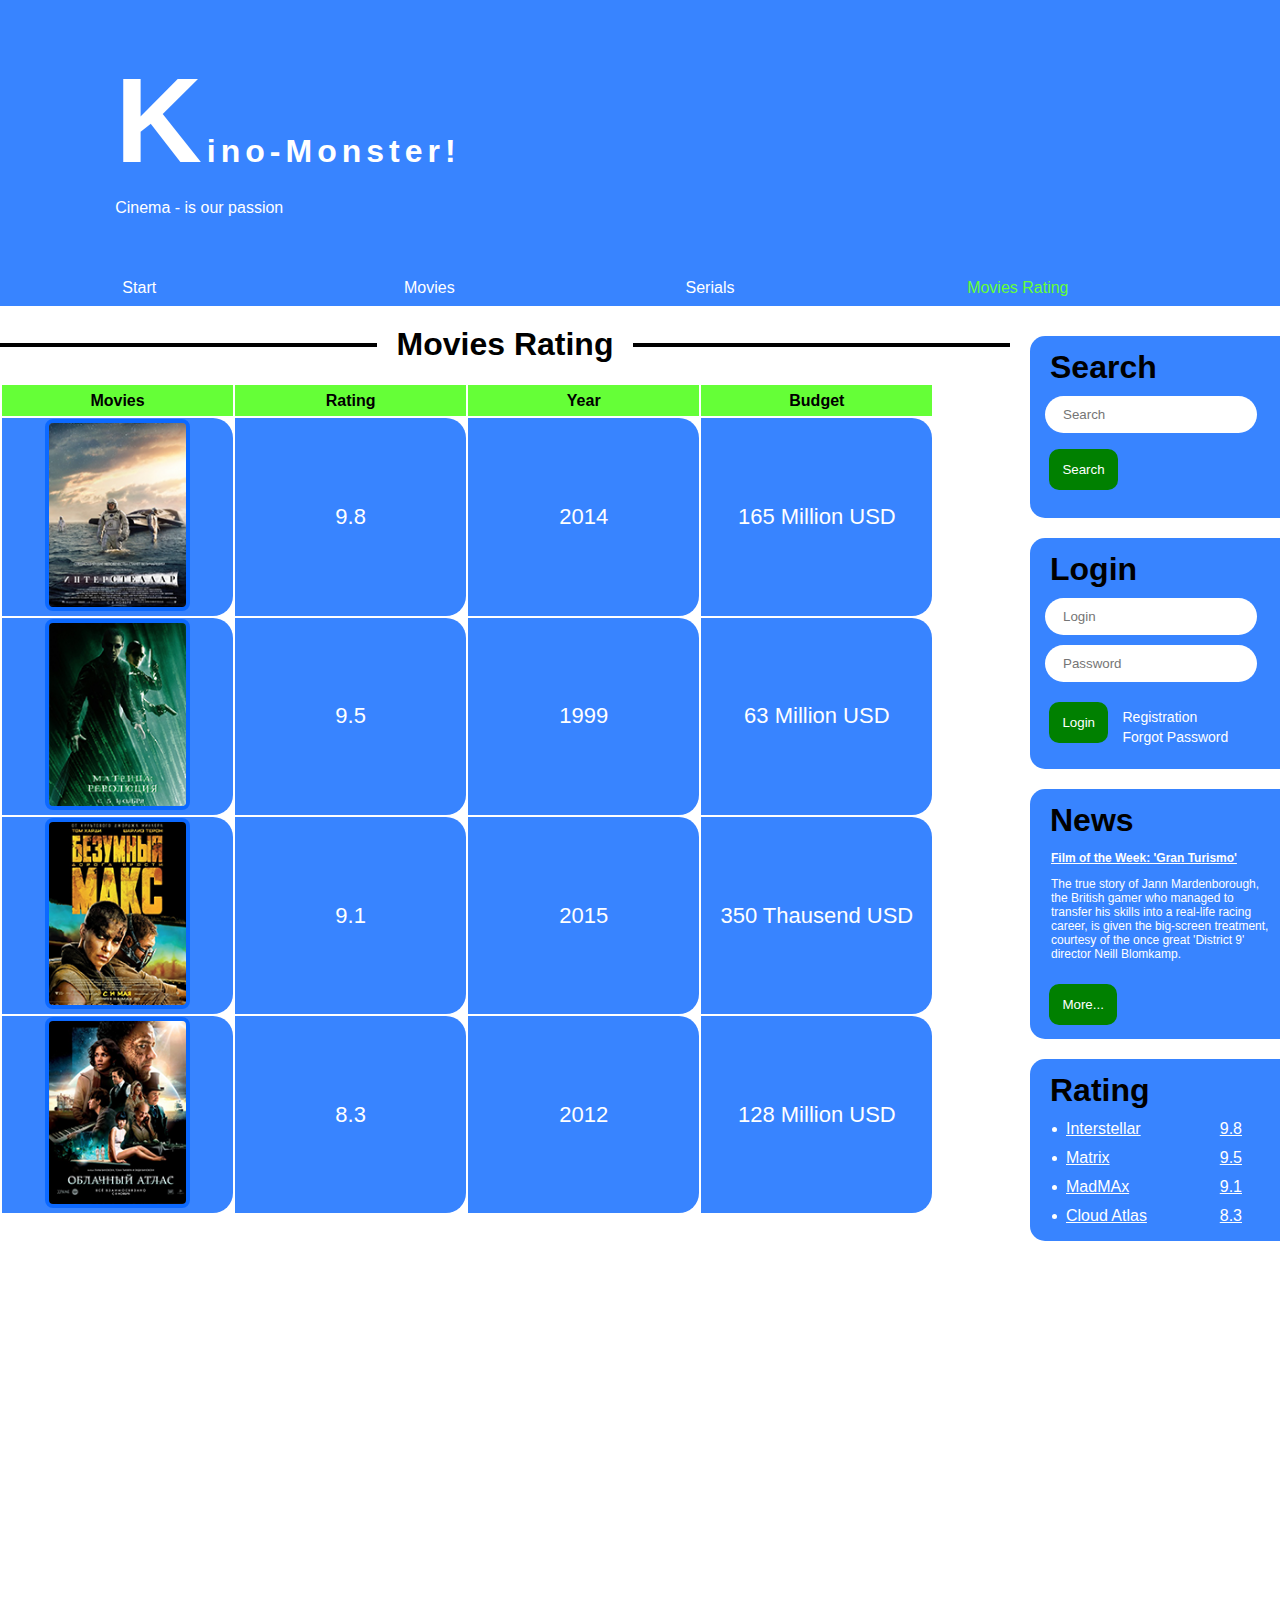
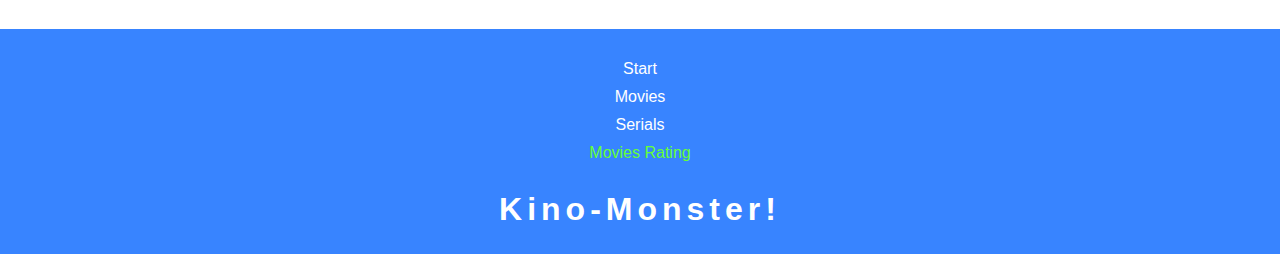
<file: rating.html>
<!DOCTYPE html>
<html lang="en">

<head>
    <meta charset="UTF-8">
    <meta name="viewport" content="width=device-width, initial-scale=1.0">
    <link rel="stylesheet" href="Style.css" />
    <link rel="stylesheet" href="responsive.css" />
    <title>Rating</title>
</head>

<body>
    <header>
        <h1><a href="index.html"><span class="K">K</span>ino-Monster!</a></h1>
        <p>Cinema - is our passion</p>
        <ul>
            <li><a href="index.html" target="_parent">Start</a></li>
            <li><a href="movies.html" target="_parent">Movies</a></li>
            <li><a href="serials.html" target="_parent">Serials</a></li>
            <li><a href="rating.html" class="sellected" target="_parent">Movies Rating</a></li>
        </ul>
        <form method="post" action="https://google.com">
            <input type="text" name="search-field" placeholder="Search">
            <input type="login" name="Login-field" placeholder="Login">
            <input type="password" name="Password-filed" placeholder="Password">
            <input type="submit" class="btn" value="Login">
        </form>
    </header>
    <div class="sidebar">
        <form action="#">
            <h1>Search</h1>
            <input type="text" name="search-field" placeholder="Search">
            <input type="submit" class="btn" value="Search">
        </form>
        <div class="login">
            <form action="#">
                <h1>Login</h1>
                <input type="login" name="Login-field" placeholder="Login">
                <input type="password" placeholder="Password">
                <input type="submit" class="btn" value="Login">
            </form>
            <div class="registration">
                <div class="regis">
                    <a href="#">Registration</a>
                </div>
                <a href="#">Forgot Password</a>
            </div>
        </div>
        <div class="news">
            <form action="#">
                <h1>News</h1>
                <h3>Film of the Week: 'Gran Turismo'</h3>
                <p>The true story of Jann Mardenborough, the British gamer who managed to transfer his skills into a
                    real-life racing career, is given the big-screen treatment, courtesy of the once great 'District 9'
                    director Neill Blomkamp.</p>
                <input type="submit" class="btn" value="More...">
            </form>
        </div>
        <div class="rating">
            <form action="#">
                <h1>Rating</h1>
                <ul>
                    <li><a href="Intersteller.html" target="_parent">Interstellar<span>9.8</span></a></li>
                    <li><a href="matrix.html" targe="_parent">Matrix<span>9.5</span></a></li>
                    <li><a href="madmax.html" target="_parent">MadMAx<span>9.1</span></a></li>
                    <li><a href="cloud.html" target="_parent">Cloud Atlas<span>8.3</span></a></li>
                </ul>
            </form>
        </div>
    </div>
    <div class="line">
        <h1>Movies Rating</h1>
    </div>
    <table>
        <tr>
            <th>Movies</th>
            <th>Rating</th>
            <th>Year</th>
            <th>Budget</th>
        </tr>
        <tr>
            <td><a href="Intersteller.html"><img src="./img/inter.png" alt="Intersteller Photo"></a></td>
            <td><span>9.8</span></td>
            <td><span>2014</span></td>
            <td><span>165 Million USD</span></td>
        </tr>
        <tr>
            <td><a href="matrix.html"><img src="./img/matrix.png" alt="Matrix Photo"></a></td>
            <td><span>9.5</span></td>
            <td><span>1999</span></td>
            <td><span>63 Million USD</span></td>
        </tr>
        <tr>
            <td><a href="madmax.html"><img src="./img/max.png" alt="MadMax Photo"></a></td>
            <td><span>9.1</span></td>
            <td><span>2015</span></td>
            <td><span>350 Thausend USD</span></td>
        </tr>
        <tr>
            <td><a href="cloud.html"><img src="./img/cloud.png" alt="Cloud Atlas Photo"></a></td>
            <td><span>8.3</span></td>
            <td><span>2012</span></td>
            <td><span>128 Million USD</span></td>
        </tr>
    </table>
    <bottom>
        <ul>
            <li><a href="index.html" target="_parent">Start</a></li>
            <li><a href="movies.html" target="_parent">Movies</a></li>
            <li><a href="serials.html" target="_parent">Serials</a></li>
            <li><a href="rating.html" class="sellected" target="_parent">Movies Rating</a></li>
        </ul>
        <h1><a href="index.html">Kino-Monster!</a></h1>
    </bottom>

</body>

</html>
</file>
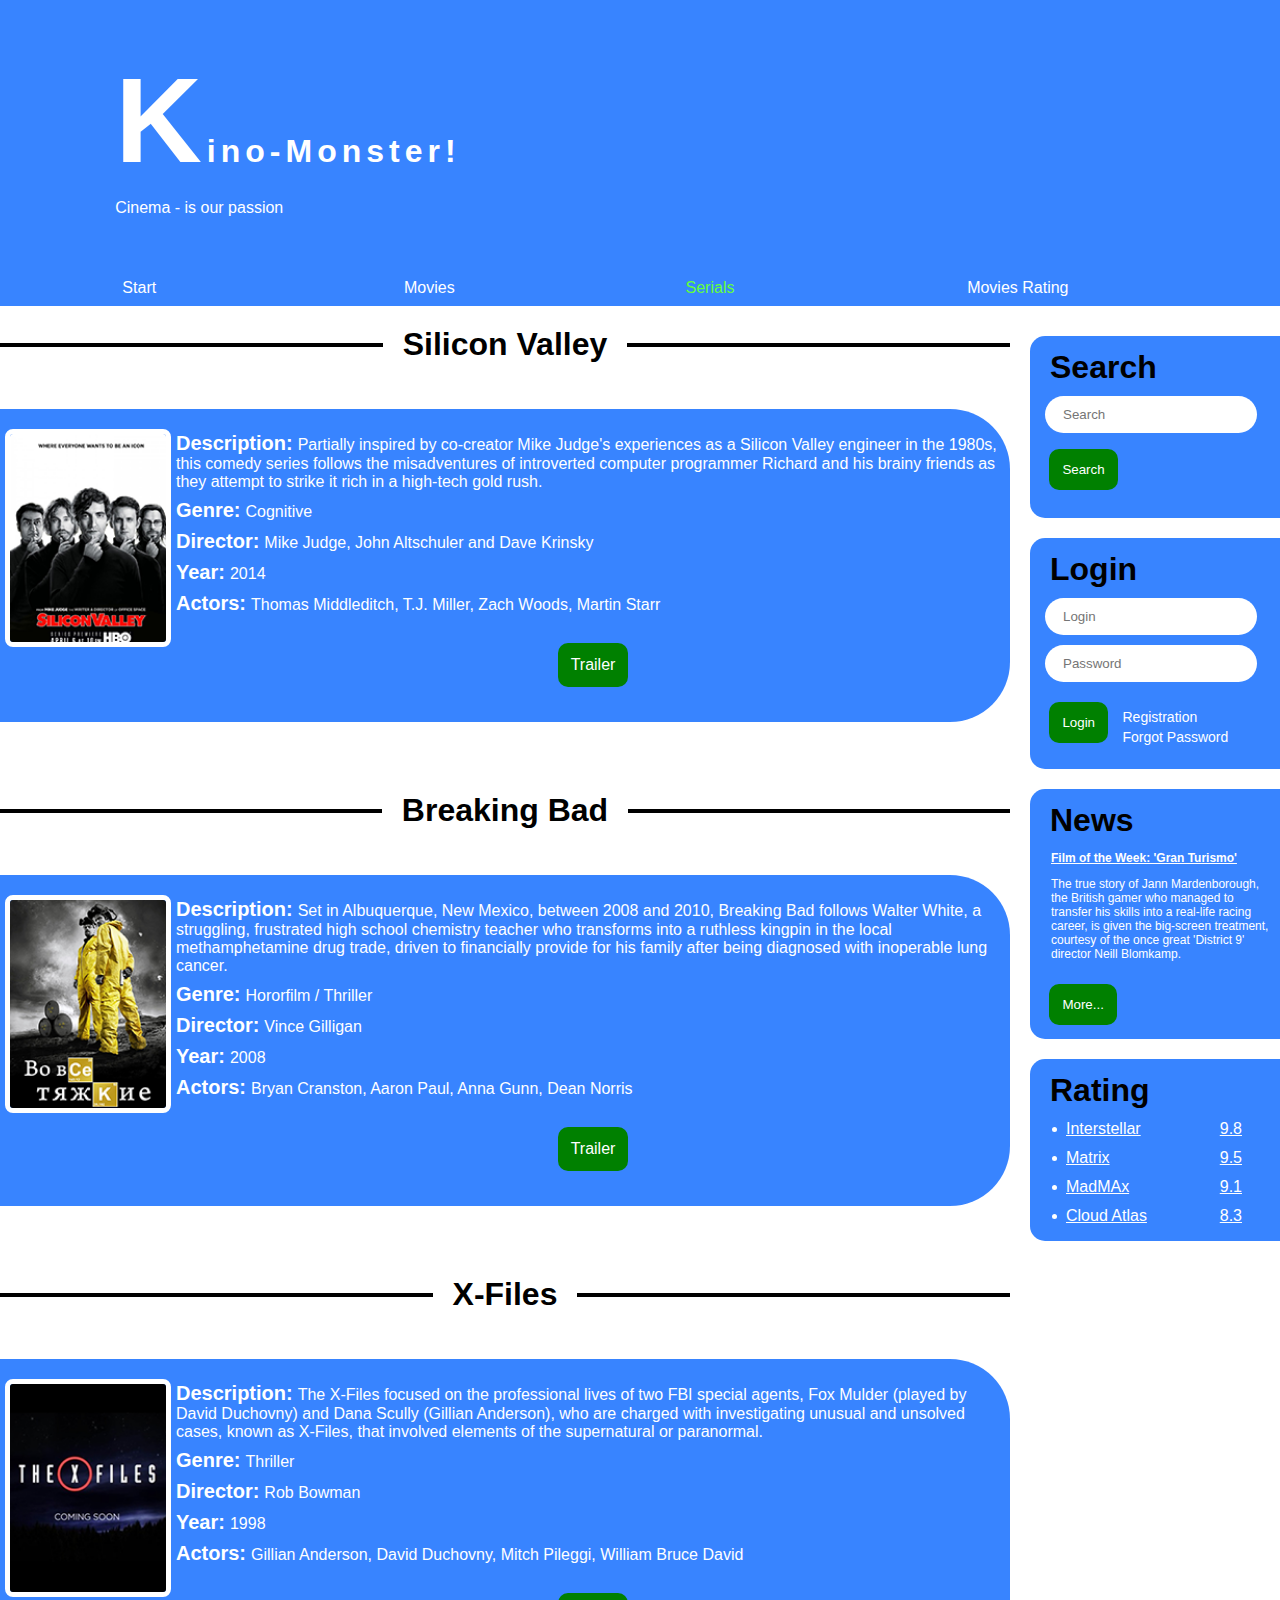
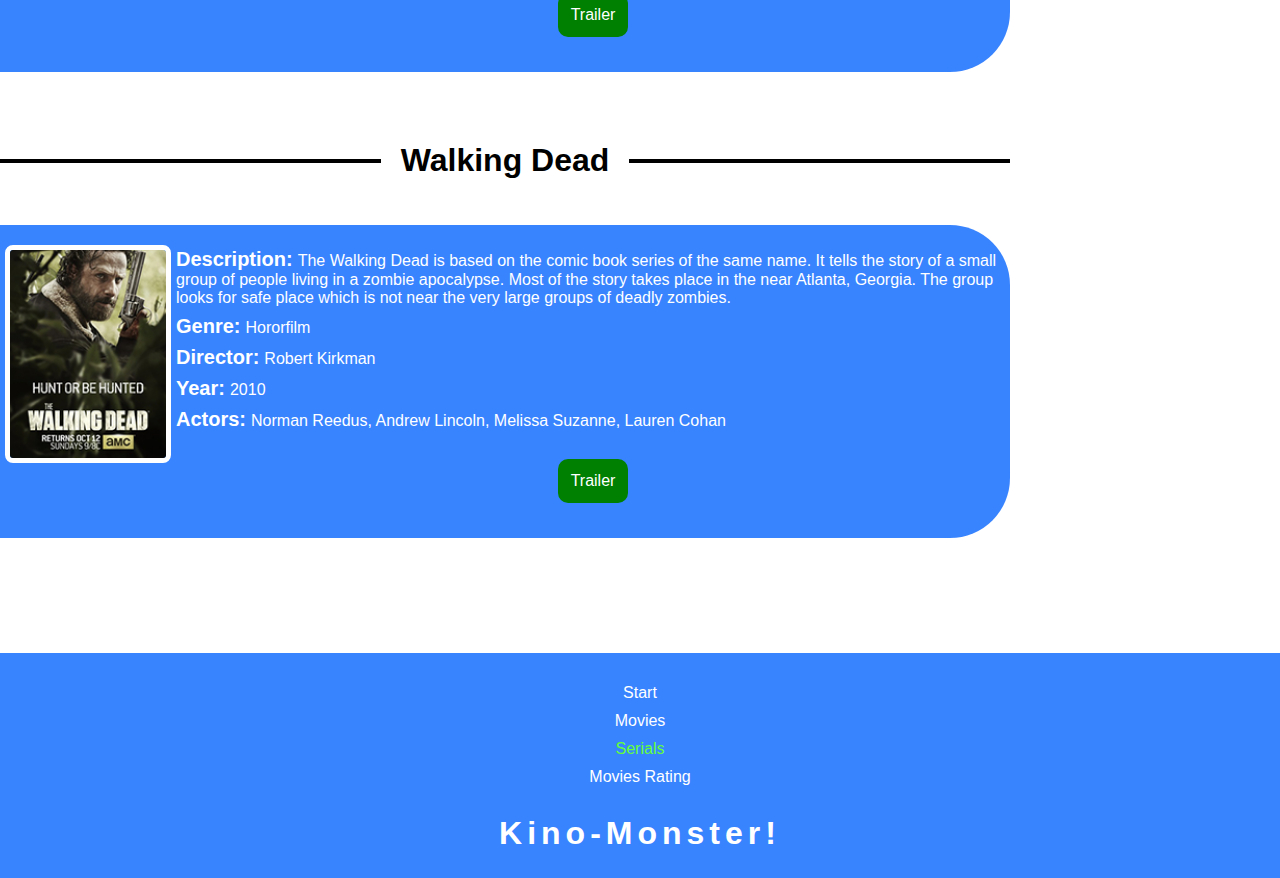
<file: serials.html>
<!DOCTYPE html>
<html lang="en">

<head>
    <meta charset="UTF-8">
    <meta name="viewport" content="width=device-width, initial-scale=1.0">
    <link rel="stylesheet" href="Style.css" />
    <link rel="stylesheet" href="responsive.css" />
    <title>Serials</title>
</head>

<body>
    <header>
        <h1><a href="index.html"><span class="K">K</span>ino-Monster!</a></h1>
        <p>Cinema - is our passion</p>
        <ul>
            <li><a href="index.html" target="_parent">Start</a></li>
            <li><a href="movies.html" target="_parent">Movies</a></li>
            <li><a href="serials.html" class="sellected" target="_parent">Serials</a></li>
            <li><a href="rating.html" target="_parent">Movies Rating</a></li>

        </ul>
        <form method="post" action="https://google.com">
            <input type="text" name="search-field" placeholder="Search">
            <input type="login" name="Login-field" placeholder="Login">
            <input type="password" name="Password-filed" placeholder="Password">
            <input type="submit" class="btn" value="Login">
        </form>
    </header>
    <div class="sidebar">
        <form action="#">
            <h1>Search</h1>
            <input type="text" name="search-field" placeholder="Search">
            <input type="submit" class="btn" value="Search">
        </form>
        <div class="login">
            <form action="#">
                <h1>Login</h1>
                <input type="login" name="Login-field" placeholder="Login">
                <input type="password" placeholder="Password">
                <input type="submit" class="btn" value="Login">
            </form>
            <div class="registration">
                <div class="regis">
                    <a href="#">Registration</a>
                </div>
                <a href="#">Forgot Password</a>
            </div>
        </div>
        <div class="news">
            <form action="#">
                <h1>News</h1>
                <h3>Film of the Week: 'Gran Turismo'</h3>
                <p>The true story of Jann Mardenborough, the British gamer who managed to transfer his skills into a
                    real-life racing career, is given the big-screen treatment, courtesy of the once great 'District 9'
                    director Neill Blomkamp.</p>
                <input type="submit" class="btn" value="More...">
            </form>
        </div>
        <div class="rating">
            <form action="#">
                <h1>Rating</h1>
                <ul>
                    <li><a href="Intersteller.html" target="_parent">Interstellar<span>9.8</span></a></li>
                    <li><a href="matrix.html" targe="_parent">Matrix<span>9.5</span></a></li>
                    <li><a href="madmax.html" target="_parent">MadMAx<span>9.1</span></a></li>
                    <li><a href="cloud.html" target="_parent">Cloud Atlas<span>8.3</span></a></li>
                </ul>
            </form>
        </div>
    </div>
    <div class="moviespage">
        <div class="movies">
            <div class="line">
                <h1>Silicon Valley</h1>
            </div>
            <div class="Silicon">
                <div class="description">
                    <a href="silicon.html"><img src="./img/silicon.png" alt=""></a>
                    <p><span>Description:</span>Partially inspired by co-creator Mike Judge's experiences as a Silicon
                        Valley engineer in the 1980s, this comedy series follows the misadventures of introverted
                        computer
                        programmer Richard and his brainy friends as they attempt to strike it rich in a high-tech gold
                        rush.</p>
                    <p><span>Genre:</span>Cognitive</p>
                    <p><span>Director:</span>Mike Judge, John Altschuler and Dave Krinsky</p>
                    <p><span>Year:</span>2014</p>
                    <p><span>Actors:</span>Thomas Middleditch, T.J. Miller, Zach Woods, Martin Starr</p>
                    <div class="button">
                        <a href="silicon.html"><button>Trailer</button></a>
                    </div>
                </div>
            </div>
        </div>
        <div class="movies">
            <div class="line">
                <h1>Breaking Bad</h1>
            </div>
            <div class="breakingbad">
                <div class="description">
                    <a href="brekingbad.html"><img src="./img/breakingbad.png" alt="Breakingbad Photo"></a>
                    <p><span>Description:</span>Set in Albuquerque, New Mexico, between 2008 and 2010, Breaking Bad
                        follows
                        Walter White, a struggling, frustrated high school chemistry teacher who transforms into a
                        ruthless
                        kingpin in the local methamphetamine drug trade, driven to financially provide for his family
                        after
                        being diagnosed with inoperable lung cancer.</p>
                    <p><span>Genre:</span>Hororfilm / Thriller</p>
                    <p><span>Director:</span>Vince Gilligan</p>
                    <p><span>Year:</span>2008</p>
                    <p><span>Actors:</span>Bryan Cranston, Aaron Paul, Anna Gunn, Dean Norris</p>
                    <div class="button">
                        <a href="brekingbad.html"><button>Trailer</button></a>
                    </div>
                </div>
            </div>
        </div>
        <div class="movies">
            <div class="line">
                <h1>X-Files</h1>
            </div>
            <div class="Xfiles">
                <div class="description">
                    <a href="xfiles.html"><img src="./img/xfiles.png" alt="Xfiles Photo"></a>
                    <p><span>Description:</span>The X-Files focused on the professional lives of two FBI special agents,
                        Fox
                        Mulder (played by David Duchovny) and Dana Scully (Gillian Anderson), who are charged with
                        investigating unusual and unsolved cases, known as X-Files, that involved elements of the
                        supernatural or paranormal.</p>
                    <p><span>Genre:</span>Thriller</p>
                    <p><span>Director:</span>Rob Bowman</p>
                    <p><span>Year:</span>1998</p>
                    <p><span>Actors:</span>Gillian Anderson, David Duchovny, Mitch Pileggi, William Bruce David</p>
                    <div class="button">
                        <a href="xfiles.html"><button>Trailer</button></a>
                    </div>
                </div>
            </div>
        </div>
        <div class="movies">
            <div class="line">
                <h1>Walking Dead</h1>
            </div>
            <div class="dead">
                <div class="description">
                    <a href="dead.html"><img src="./img/dead.png" alt=""></a>
                    <p><span>Description:</span>The Walking Dead is based on the comic book series of the same name. It
                        tells the story of a small group of people living in a zombie apocalypse. Most of the story
                        takes
                        place in the near Atlanta, Georgia. The group looks for safe place which is not near the very
                        large
                        groups of deadly zombies.</p>
                    <p><span>Genre:</span>Hororfilm</p>
                    <p><span>Director:</span>Robert Kirkman</p>
                    <p><span>Year:</span>2010</p>
                    <p><span>Actors:</span>Norman Reedus, Andrew Lincoln, Melissa Suzanne, Lauren Cohan</p>
                    <div class="button">
                        <a href="dead.html"><button>Trailer</button></a>
                    </div>
                </div>
            </div>
        </div>
    </div>
    <bottom>
        <ul>
            <li><a href="index.html" target="_parent">Start</a></li>
            <li><a href="movies.html" target="_parent">Movies</a></li>
            <li><a href="serials.html" class="sellected" target="_parent">Serials</a></li>
            <li><a href="rating.html" target="_parent">Movies Rating</a></li>

        </ul>
        <h1><a href="index.html">Kino-Monster!</a></h1>
    </bottom>
</body>

</html>
</file>
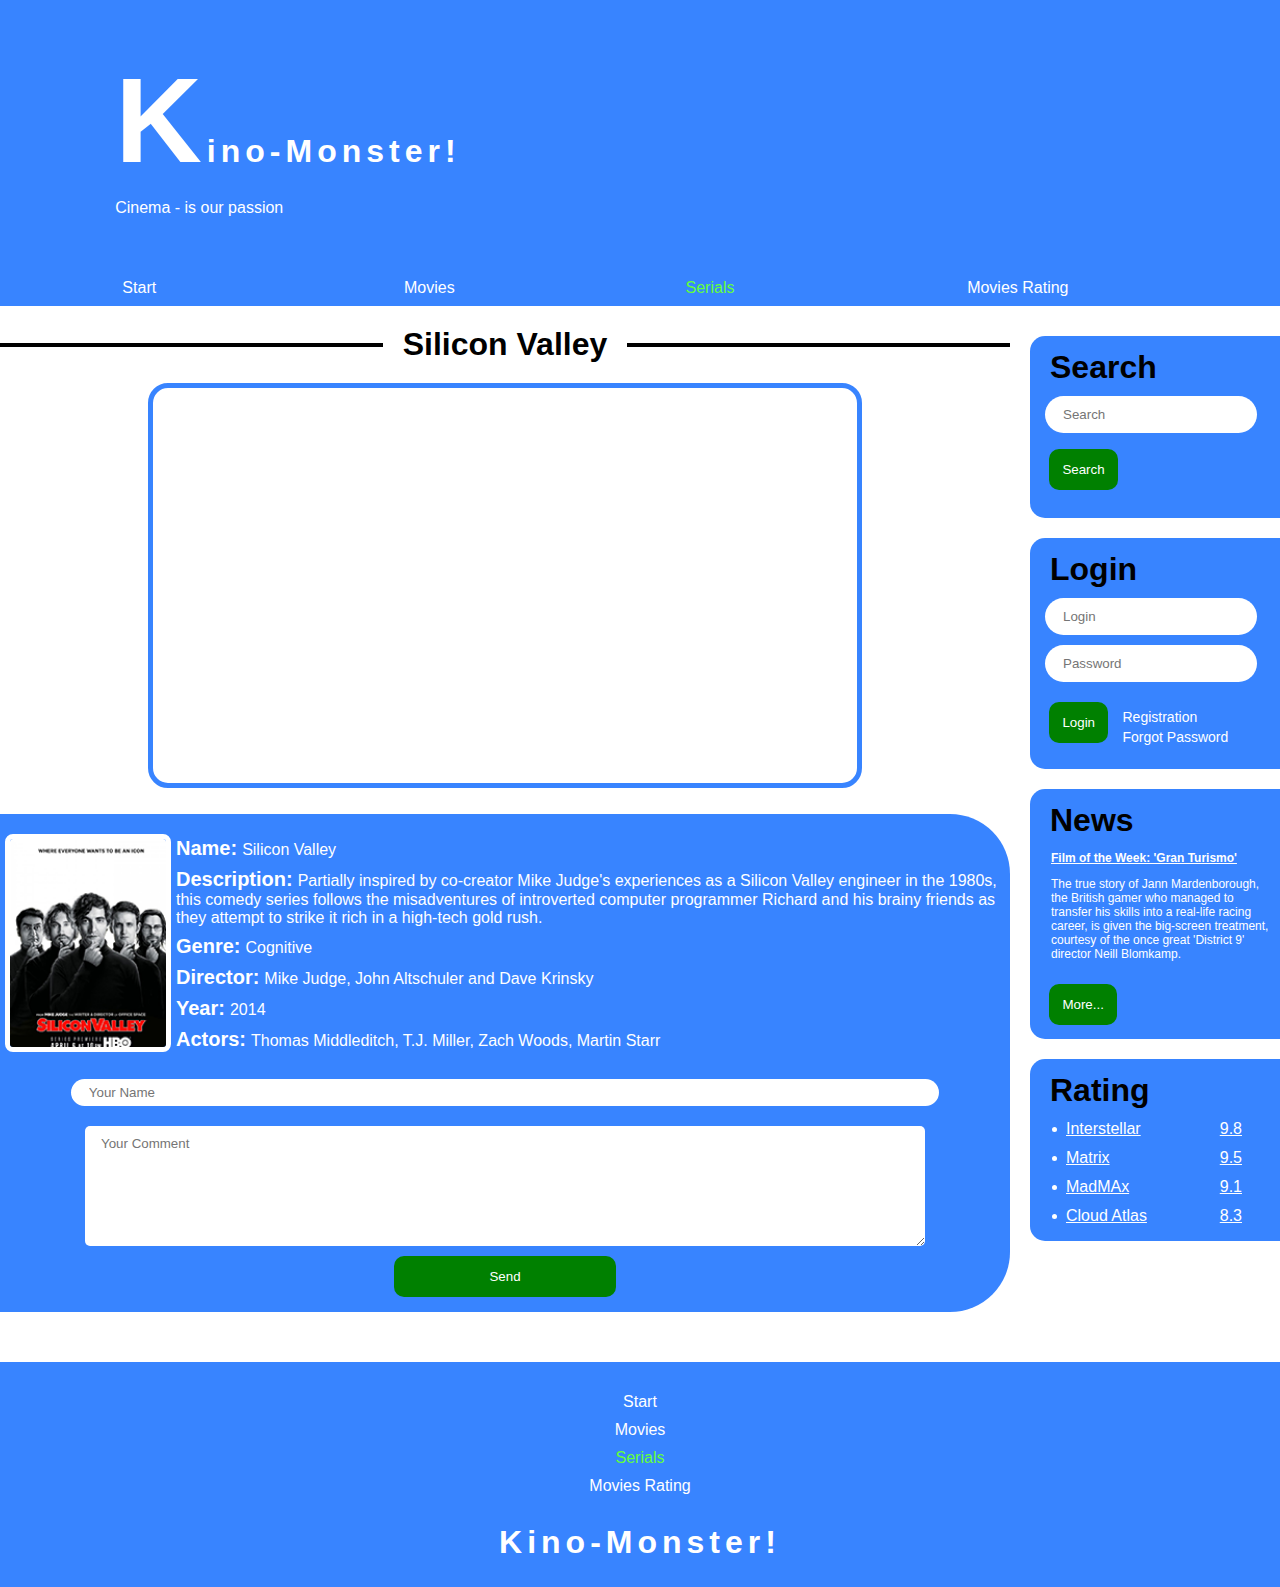
<file: silicon.html>
<!DOCTYPE html>
<html lang="en">

<head>
    <meta charset="UTF-8">
    <meta name="viewport" content="width=device-width, initial-scale=1.0">
    <link href="https://fonts.googleapis.com/css2?family=Open+Sans:wght@300&display=swap" rel="stylesheet">
    <link rel="stylesheet" href="Style.css" />
    <link rel="stylesheet" href="responsive.css" />
    <title>Silicon Valley</title>
</head>

<body>
    <header>
        <h1><a href="index.html"><span class="K">K</span>ino-Monster!</a></h1>
        <p>Cinema - is our passion</p>
        <ul>
            <li><a href="index.html" target="_parent">Start</a></li>
            <li><a href="movies.html" target="_parent">Movies</a></li>
            <li><a href="serials.html" class="sellected" target="_parent">Serials</a></li>
            <li><a href="rating.html" target="_parent">Movies Rating</a></li>
        </ul>
        <form method="post" action="#">
            <input type="text" name="search-field" placeholder="Search">
            <input type="login" name="Login-field" placeholder="Login">
            <input type="password" name="Password-filed" placeholder="Password">
            <input type="submit" class="btn" value="Login">
        </form>
    </header>
    <div class="sidebar">
        <form action="#">
            <h1>Search</h1>
            <input type="text" name="search-field" placeholder="Search">
            <input type="submit" class="btn" value="Search">
        </form>
        <div class="login">
            <form action="#">
                <h1>Login</h1>
                <input type="login" name="Login-field" placeholder="Login">
                <input type="password" placeholder="Password">
                <input type="submit" class="btn" value="Login">
            </form>
            <div class="registration">
                <div class="regis">
                    <a href="#">Registration</a>
                </div>
                <a href="#">Forgot Password</a>
            </div>
        </div>
        <div class="news">
            <form action="#">
                <h1>News</h1>
                <h3>Film of the Week: 'Gran Turismo'</h3>
                <p>The true story of Jann Mardenborough, the British gamer who managed to transfer his skills into a
                    real-life racing career, is given the big-screen treatment, courtesy of the once great 'District 9'
                    director Neill Blomkamp.</p>
                <input type="submit" class="btn" value="More...">
            </form>
        </div>
        <div class="rating">
            <form action="#">
                <h1>Rating</h1>
                <ul>
                    <li><a href="Intersteller.html" target="_parent">Interstellar<span>9.8</span></a></li>
                    <li><a href="matrix.html" targe="_parent">Matrix<span>9.5</span></a></li>
                    <li><a href="madmax.html" target="_parent">MadMAx<span>9.1</span></a></li>
                    <li><a href="cloud.html" target="_parent">Cloud Atlas<span>8.3</span></a></li>
                </ul>
            </form>
        </div>
    </div>
    <div class="movies">
        <div class="line">
            <h1>Silicon Valley</h1>
        </div>
        <div class="Silicon">
            <iframe width="560" height="315" src="https://www.youtube.com/embed/Vm4tx1O9GAc"
                title="YouTube video player" frameborder="0"
                allow="accelerometer; autoplay; clipboard-write; encrypted-media; gyroscope; picture-in-picture; web-share"
                allowfullscreen></iframe>
            <div class="description">
                <a href="silicon.html"><img src="./img/silicon.png" alt=""></a>
                    <p><span>Name:</span>Silicon Valley</p>
                    <p><span>Description:</span>Partially inspired by co-creator Mike Judge's experiences as a Silicon
                        Valley engineer in the 1980s, this comedy series follows the misadventures of introverted
                        computer
                        programmer Richard and his brainy friends as they attempt to strike it rich in a high-tech gold
                        rush.</p>
                    <p><span>Genre:</span>Cognitive</p>
                    <p><span>Director:</span>Mike Judge, John Altschuler and Dave Krinsky</p>
                    <p><span>Year:</span>2014</p>
                    <p><span>Actors:</span>Thomas Middleditch, T.J. Miller, Zach Woods, Martin Starr</p>
                    <div class="comment">
                        <input type="text" placeholder="Your Name">
                        <textarea placeholder="Your Comment"></textarea>
                        <input type="submit" class="btn" value="Send">
                    </div>
            </div>
        </div>
    </div>
    <bottom>
        <ul>
            <li><a href="index.html" target="_parent">Start</a></li>
            <li><a href="movies.html" target="_parent">Movies</a></li>
            <li><a href="serials.html" class="sellected" target="_parent">Serials</a></li>
            <li><a href="rating.html" target="_parent">Movies Rating</a></li>
        </ul>
        <h1><a href="index.html">Kino-Monster!</a></h1>
    </bottom>

</body>

</html>
</file>
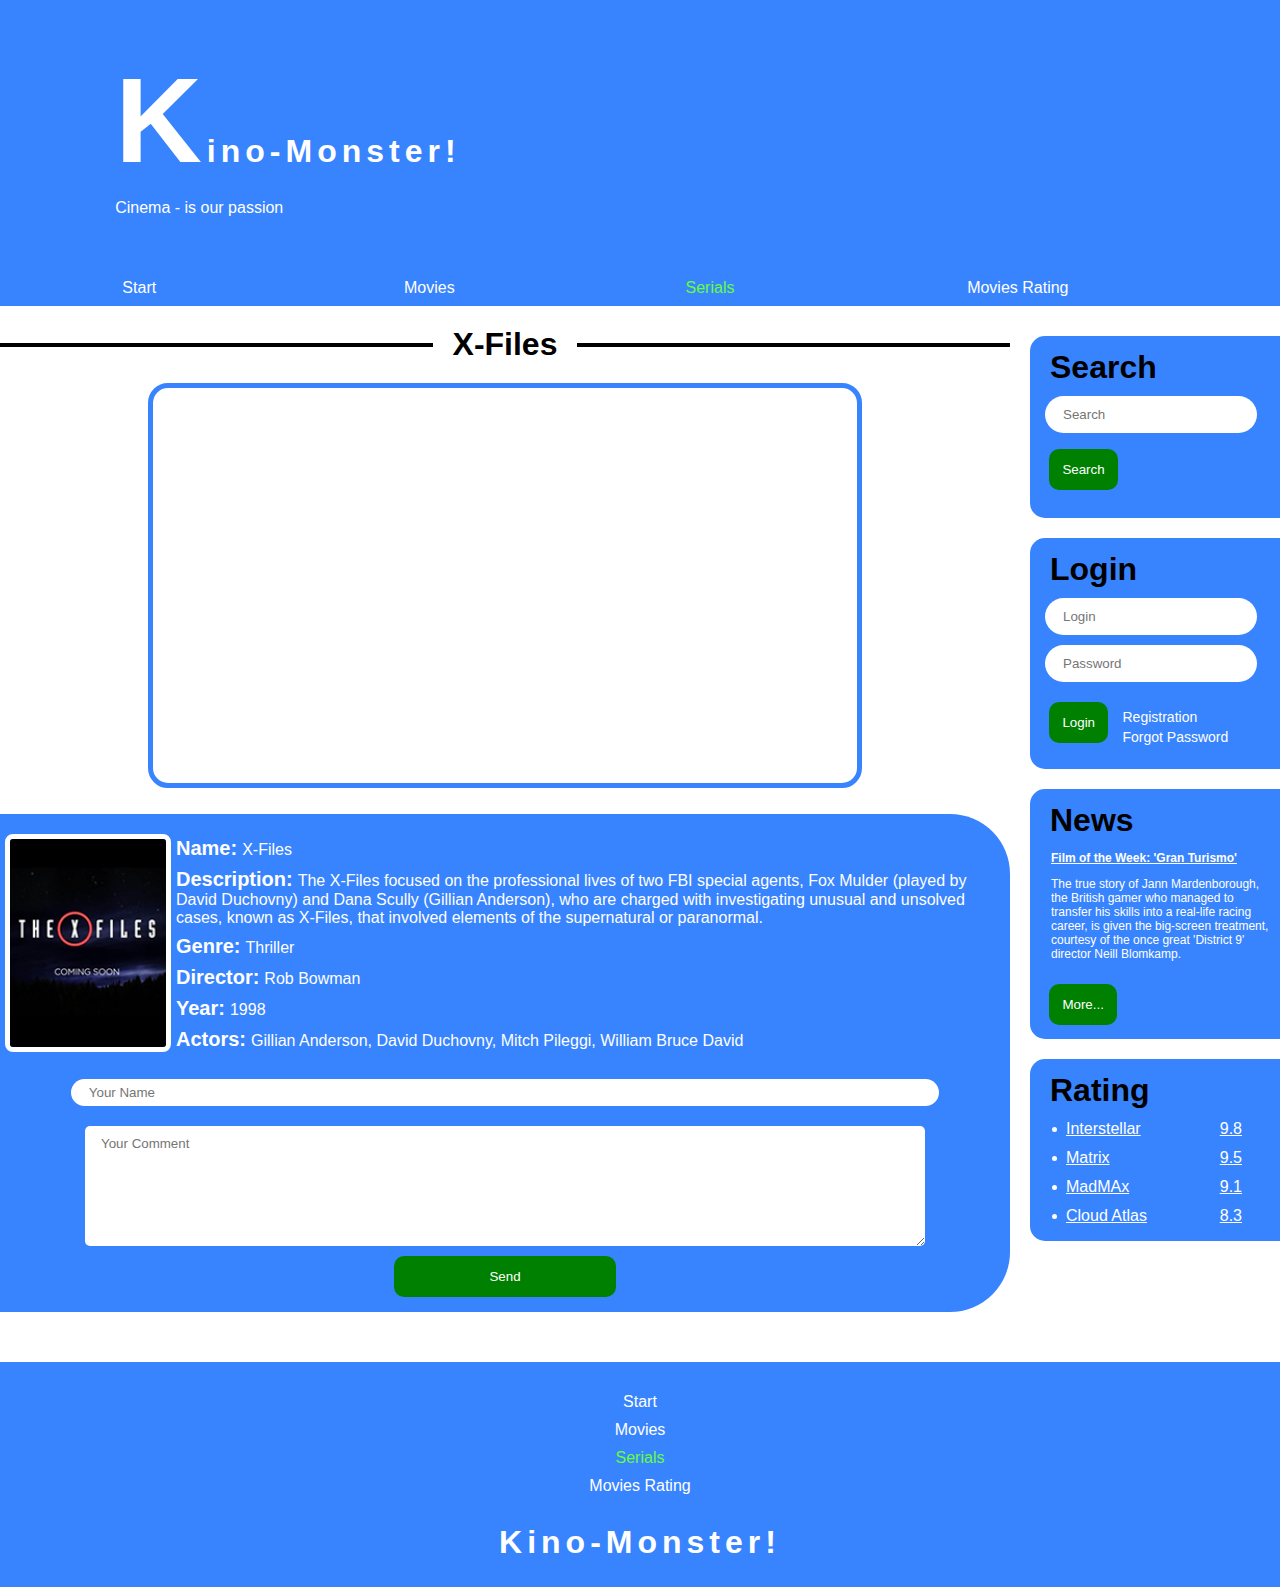
<file: xfiles.html>
<!DOCTYPE html>
<html lang="en">

<head>
    <meta charset="UTF-8">
    <meta name="viewport" content="width=device-width, initial-scale=1.0">
    <link href="https://fonts.googleapis.com/css2?family=Open+Sans:wght@300&display=swap" rel="stylesheet">
    <link rel="stylesheet" href="Style.css" />
    <link rel="stylesheet" href="responsive.css" />
    <title>X-Files</title>
</head>

<body>
    <header>
        <h1><a href="index.html"><span class="K">K</span>ino-Monster!</a></h1>
        <p>Cinema - is our passion</p>
        <ul>
            <li><a href="index.html" target="_parent">Start</a></li>
            <li><a href="movies.html" target="_parent">Movies</a></li>
            <li><a href="serials.html" class="sellected" target="_parent">Serials</a></li>
            <li><a href="rating.html" target="_parent">Movies Rating</a></li>
        </ul>
        <form method="post" action="#">
            <input type="text" name="search-field" placeholder="Search">
            <input type="login" name="Login-field" placeholder="Login">
            <input type="password" name="Password-filed" placeholder="Password">
            <input type="submit" class="btn" value="Login">
        </form>
    </header>
    <div class="sidebar">
        <form action="#">
            <h1>Search</h1>
            <input type="text" name="search-field" placeholder="Search">
            <input type="submit" class="btn" value="Search">
        </form>
        <div class="login">
            <form action="#">
                <h1>Login</h1>
                <input type="login" name="Login-field" placeholder="Login">
                <input type="password" placeholder="Password">
                <input type="submit" class="btn" value="Login">
            </form>
            <div class="registration">
                <div class="regis">
                    <a href="#">Registration</a>
                </div>
                <a href="#">Forgot Password</a>
            </div>
        </div>
        <div class="news">
            <form action="#">
                <h1>News</h1>
                <h3>Film of the Week: 'Gran Turismo'</h3>
                <p>The true story of Jann Mardenborough, the British gamer who managed to transfer his skills into a
                    real-life racing career, is given the big-screen treatment, courtesy of the once great 'District 9'
                    director Neill Blomkamp.</p>
                <input type="submit" class="btn" value="More...">
            </form>
        </div>
        <div class="rating">
            <form action="#">
                <h1>Rating</h1>
                <ul>
                    <li><a href="Intersteller.html" target="_parent">Interstellar<span>9.8</span></a></li>
                    <li><a href="matrix.html" targe="_parent">Matrix<span>9.5</span></a></li>
                    <li><a href="madmax.html" target="_parent">MadMAx<span>9.1</span></a></li>
                    <li><a href="cloud.html" target="_parent">Cloud Atlas<span>8.3</span></a></li>
                </ul>
            </form>
        </div>
    </div>
    <div class="movies">
        <div class="line">
            <h1>X-Files</h1>
        </div>
        <div class="Xfiles">
            <iframe width="560" height="315" src="https://www.youtube.com/embed/XlWjs5rsN3k"
                title="YouTube video player" frameborder="0"
                allow="accelerometer; autoplay; clipboard-write; encrypted-media; gyroscope; picture-in-picture; web-share"
                allowfullscreen></iframe>
            <div class="description">
                <img src="./img/xfiles.png" alt="">
                <p><span>Name:</span>X-Files</p>
                <p><span>Description:</span>The X-Files focused on the professional lives of two FBI special agents, Fox
                    Mulder (played by David Duchovny) and Dana Scully (Gillian Anderson), who are charged with
                    investigating unusual and unsolved cases, known as X-Files, that involved elements of the
                    supernatural or paranormal.</p>
                <p><span>Genre:</span>Thriller</p>
                <p><span>Director:</span>Rob Bowman</p>
                <p><span>Year:</span>1998</p>
                <p><span>Actors:</span>Gillian Anderson, David Duchovny, Mitch Pileggi, William Bruce David</p>
                <div class="comment">
                    <input type="text" placeholder="Your Name">
                    <textarea placeholder="Your Comment"></textarea>
                    <input type="submit" class="btn" value="Send">
                </div>
            </div>
        </div>
    </div>
    <bottom>
        <ul>
            <li><a href="index.html" target="_parent">Start</a></li>
            <li><a href="movies.html" target="_parent">Movies</a></li>
            <li><a href="serials.html" class="sellected" target="_parent">Serials</a></li>
            <li><a href="rating.html" target="_parent">Movies Rating</a></li>
        </ul>
        <h1><a href="index.html">Kino-Monster!</a></h1>
    </bottom>

</body>

</html>
</file>
<file: Style.css>
/*general Styles */
* {
    margin: 0;
    font-family: sans-serif;
}

button:hover {
    padding: 15px;
    background-color: rgb(0 98 255 / 78%);
}

hr {
    margin: -33px 0px 13px 0px;
    background-color: rgb(0 98 255 / 78%);
}

img:hover {
    width: 165px;
    cursor: pointer;
}

img {
    width: 156px;
    border: solid 5px rgb(0 98 255 / 78%);
    border-radius: 8px;
    margin: 0px 10px;
    transition-duration: 0.5s;
}

iframe {
    width: 100%;
    height: 315px;
}

h1 {
    color: black;
}

/*End of General Styles */

header {
    padding: 8%;
    display: flex;
    flex-direction: column;
    text-align: center;
    background-color: rgb(0 98 255 / 78%);
}

header h1 a {
    color: #ffffff;
    letter-spacing: 5px;
    text-decoration: none;
}

header p {
    color: #ffffff;
    margin: 10px 0 30px 0;
}

.sellected {
    color: #65ff37;
}

header ul {
    list-style: none;
    padding: 0;
}

header ul li a {
    text-decoration: none;
    color: #ffffff;
    padding: 5px;
    display: block;
}

header input[type=text] {
    width: 80%;
    display: flex;
    margin: 0 auto;
    margin-top: 20px;
    border-radius: 19px;
    height: 25px;
    padding-left: 18px;
    border: none;
    cursor: pointer;
}


header input[type=login] {
    width: 40%;
    display: flex;
    margin: 0 auto;
    margin-top: 30px;
    border-radius: 19px;
    height: 25px;
    padding-left: 18px;
    border: none;
    cursor: pointer;
}

header input[type=password] {
    width: 40%;
    display: flex;
    margin: 0 auto;
    margin-top: 5px;
    margin-bottom: 4px;
    border-radius: 19px;
    height: 25px;
    padding-left: 18px;
    border: none;
    cursor: pointer;
}

header input[type=submit] {
    width: 46%;
    justify-content: center;
    display: flex;
    margin: 0 auto;
    margin-top: 15px;
    margin-bottom: 4px;
    border-radius: 19px;
    height: 25px;
    border: none;
    cursor: pointer;
    transition: 0.5s;
}

.movies {
    margin-bottom: 50px;
}

.line {
    position: relative;
    display: flex;
    justify-content: center;
}

.line:before {
    content: " ";
    display: block;
    width: 100%;
    background-color: black;
    height: 4px;
    position: absolute;
    top: calc(50% - 2px);
}


.movies h1 {
    color: black;
    text-align: center;
    padding: 20px;
    background-color: #fff;
    z-index: 1;
}

.imagemovies {
    display: flex;
    flex-wrap: wrap;
    justify-content: center;
}

.serials h1 {
    color: black;
    text-align: center;
    padding: 20px;
    z-index: 1;
    background: white;
}

.imageserials {
    display: flex;
    flex-wrap: wrap;
    justify-content: center;

}

.text {
    margin-top: 50px;
}

.text input[type="submit"]:hover {
    padding: 15px;
    background-color: rgb(0 98 255 / 78%);
}

.text div {
    margin: 20px auto;
    border-radius: 20px;
    width: 90%;
    background-color: rgb(0 98 255 / 78%);
    padding-bottom: 30px;
}

.text h2 {
    font-size: 20px;
    text-align: center;
    text-decoration: underline;
    padding-bottom: 10px;
    padding-top: 20px;
}

.text p {
    padding: 16px;
    color: #ffffff;
}

.titelnews {
    text-align: center;
    color: black;
    margin: -31px 0px 27px 0px;
    text-decoration: underline;
    font-size: 50px;
}

.underserials {
    margin: 20px 0px -5px 0px;
}

.text input[type="submit"] {
    background: green;
    color: white;
    margin-left: 70%;
    padding: 13px;
    border: none;
    position: relative;
    border-radius: 10px;
    cursor: pointer;
    transition: 0.5s;
}

/* Moviespage Styles */

.moviespage {
    padding-bottom: 15px;
    display: flex;
    flex-direction: column;
}

.line h1 {
    color: black;
    text-align: center;
    padding: 20px;
    background-color: #fff;
    z-index: 1;
}

.moviespage img {
    float: left;
    border: solid 5px rgb(255, 255, 255);
    border-radius: 8px;
    max-width: 32%;
    margin: 5px;
}

.moviespage span {
    font-size: 20px;
    font-weight: 800;
    margin-right: 5px;
}

.moviespage p {
    margin: 8px;
    color: white;
}

.moviespage a {
    margin: 0 auto;
    color: white;
    font-size: 17px;
    cursor: pointer;
    margin: 0 auto;
    text-align: center;
}

.moviespage button:hover {
    padding: 15px;
    background-color: rgb(0 98 255 / 78%);
}


.moviespage button {
    background: green;
    border: none;
    color: white;
    font-size: 16px;
    padding: 13px;
    border: none;
    border-radius: 10px;
    margin: 20px 0;
    cursor: pointer;
    transition: 0.5s;
}

.button {
    display: flex;
    transition: 0.5s;
}

.interstellarpage {
    background: rgb(0 98 255 / 78%);
    padding: 15px 0px;
    margin-bottom: 20px;
}

.madmaxpage {
    background: rgb(0 98 255 / 78%);
    padding: 15px 0px;
    margin-bottom: 20px;
}

.matrixpage {
    background: rgb(0 98 255 / 78%);
    padding: 15px 0px;
    margin-bottom: 20px;
}

.cloudpage {
    background: rgb(0 98 255 / 78%);
    padding: 15px 0px;
    margin-bottom: 20px;
}

/* Interstellar, Matrix, Madnax, Cloud Styles */


.description {
    background: rgb(0 98 255 / 78%);
    padding-bottom: 15px;
    padding-top: 15px;
    margin-top: 26px;
}

.description img {
    float: left;
    border: solid 5px rgb(255, 255, 255);
    border-radius: 8px;
    max-width: 32%;
    margin: 5px;

}

.description span {
    font-size: 20px;
    font-weight: 800;
    margin-right: 5px;
}

.description p {
    margin: 8px;
    color: white;
}

.comment {
    display: flex;
    flex-direction: column;
}

.comment input[type="submit"]:hover {
    padding: 15px;
    background-color: rgb(0 98 255 / 78%);
    transition: 0.5s;
}

.comment input[type="text"] {
    width: 84%;
    display: flex;
    margin: 10px auto;
    margin-top: 20px;
    border-radius: 19px;
    height: 25px;
    padding-left: 18px;
    border: none;
    cursor: pointer;
}

.comment textarea {
    width: 80%;
    display: flex;
    margin: 10px auto;
    border-radius: 5px;
    border: none;
    cursor: pointer;
    height: 100px;
    padding: 10px 16px;
}

.comment input[type="submit"] {
    background: green;
    width: 22%;
    margin: 0 auto;
    color: white;
    padding: 13px;
    border: none;
    border-radius: 10px;
    cursor: pointer;
    transition: 0.5s;
}

/* Start of Rating Styles */
td {
    border-top-right-radius: 20px;
    border-bottom-right-radius: 20px;
}

table {
    width: 100%;
    text-align: center;
}

table th {
    background-color: #65ff37;
    height: 29px;
    width: 20%;
}

table td {
    background-color: rgb(0 98 255 / 78%);
    height: 29px;
    width: 20%;
}

table img {
    width: 92%;
    border: solid 4px rgb(0 98 255 / 78%);
    border-radius: 8px;
    margin: 0px;
}

table span {
    color: white;
    font-size: 16px;
}

/* Styrt Of Bottom Style */

bottom {
    margin-top: 50px;
    padding: 8%;
    display: flex;
    flex-direction: column;
    text-align: center;
    background-color: rgb(0 98 255 / 78%);
}

bottom ul {
    list-style: none;
    padding: 0;
}

bottom ul li a {
    text-decoration: none;
    color: #ffffff;
    padding: 5px;
    display: block;
}

bottom h1 a {
    display: block;
    margin-top: 24px;
    color: #ffffff;
    letter-spacing: 5px;
    text-decoration: none;
}

/* Responsive Display None */

.sidebar {
    display: none;

}
</file>
<file: responsive.css>
@media only screen and (max-width:375px) and (min-width:320px) {

    /*Only for Mobile S */
    img {
        width: 130px;
    }
}

@media screen and (min-width:768px)
/*for Tablet */

    {

    header {
        position: relative;
        padding: 4% 0;
        text-align: start;
    }

    header .K {
        font-size: 120px;
    }

    header ul {
        width: 88%;
        margin: 20px 42px;
        display: flex;
        position: absolute;
        justify-content: space-around;
        bottom: -5%;
    }

    header li {
        width: 123px;
    }


    header input[type="login"] {
        width: 15%;
        position: absolute;
        left: 74%;
        top: 15%;
    }

    header input[type="password"] {
        width: 15%;
        position: absolute;
        left: 74%;
        top: 35%;
    }

    header input[type="submit"] {
        width: 15%;
        position: absolute;
        left: 75.4%;
        top: 45%;
    }

    header input[type="text"] {
        margin-bottom: 18px;
        margin-top: 30px;
    }

    header a {
        margin-left: 9%;
    }

    header p {
        width: 400px;
        margin-left: 9%;
    }

    header p {
        margin-bottom: -3px;
    }

    .text div {
        margin: 20px auto;
        border-radius: 20px;
        width: 90%;
    }

    iframe {
        width: 704px;
        height: 395px;
        margin: 0 auto;
        border: solid 5px rgb(0 98 255 / 78%);
        border-radius: 20px;
    }

    .intersteller,
    .Matrix,
    .cloud,
    .madmax,
    .Silicon,
    .Xfiles,
    .dead,
    .breakingbad {
        display: flex;
        flex-direction: column;
    }

    bottom {
        padding: 2% 8%;
    }
}

@media screen and (min-width:1024px)

/* For Desktop */
    {
    header ul {
        margin: 20px 27px;
    }

    header p {
        margin-bottom: 38px;
    }

    header form {
        display: none;
    }

    .sidebar {
        margin-left: 20px;
        margin-top: 20px;
        display: flex;
        flex-direction: column;
        width: 250px;
        float: right;
    }

    .sidebar form {
        background-color: rgb(0 98 255 / 78%);
        height: 172px;
        margin: 10px 0;
        border-top-left-radius: 15px;
        border-bottom-left-radius: 15px;
        padding: 5px;

    }

    .sidebar h1 {
        margin-top: 8px;
        margin-left: 15px;
    }

    .sidebar input[type="text"] {
        width: 80%;
        display: flex;
        margin-top: 10px;
        margin-left: 10px;
        border-radius: 19px;
        height: 35px;
        padding-left: 18px;
        border: none;
        cursor: pointer;
    }

    .sidebar input[type="submit"] {
        background: green;
        color: white;
        padding: 13px;
        border: none;
        position: relative;
        left: 6%;
        top: 9%;
        border-radius: 10px;
        cursor: pointer;
        transition: 0.5s;
    }

    .sidebar input[type="submit"]:hover {
        padding: 15px;
        background-color: rgb(0 98 255 / 78%);
        transition: 0.5s;
    }

    .sidebar input[type="login"] {
        width: 80%;
        display: flex;
        margin-top: 10px;
        margin-left: 10px;
        border-radius: 19px;
        height: 35px;
        padding-left: 18px;
        border: none;
        cursor: pointer;
    }

    .sidebar input[type="password"] {
        width: 80%;
        display: flex;
        margin-top: 10px;
        margin-left: 10px;
        border-radius: 19px;
        height: 35px;
        padding-left: 18px;
        border: none;
        cursor: pointer;
    }

    .sidebar h3 {
        font-size: 12px;
        color: white;
        width: 229px;
        text-decoration: underline;
        margin-top: 12px;
        margin-left: 16px;
        margin-bottom: 12px;

    }

    .sidebar p {
        font-size: 12px;
        color: white;
        margin-bottom: 12px;
        margin-left: 16px;
        margin-bottom: 12px;
    }

    .login {
        position: relative;
    }

    .login form {
        background-color: rgb(0 98 255 / 78%);
        height: 221px;
        margin: 10px 0;
        border-top-left-radius: 15px;
        border-bottom-left-radius: 15px;
        padding: 5px;
    }

    .login a {
        position: absolute;
        left: 37%;
        top: 80%;
        text-decoration: none;
        color: white;
        cursor: pointer;
        font-size: 14px
    }

    .regis a {
        top: 72%;
        font-size: 14px;
    }

    .login a:hover,
    .regis a:hover {
        color: green;
        font-size: 15px;
    }

    .news form {
        height: 240px;
    }

    .news input[type="submit"] {
        margin-top: -11px;
    }

    /*start Of Table Styles */
    table {
        margin: 0px 0px 414px 0px;
        width: 73%;
    }

    table img {
        width: 60%;
        border: solid 4px rgb(0 98 255 / 78%);
        border-radius: 8px;
    }

    table span {
        color: white;
        font-size: 22px;
    }

    .rating {
        height: 150px;
    }

    .rating span {
        float: right;
        text-decoration: underline;
    }

    .rating ul {
        margin: 0px 0px 0px -7px;
        color: white;
    }

    .rating a {
        display: block;
        margin: 10px;
        color: white;
        margin: 11px 33px 11px -2px;
    }

    .text {
        width: 77%;
    }

    .moviespage div {
        border-top-right-radius: 60px;
        border-bottom-right-radius: 60px;
    }

    .description {
        border-top-right-radius: 60px;
        border-bottom-right-radius: 60px;
    }


}
</file>
